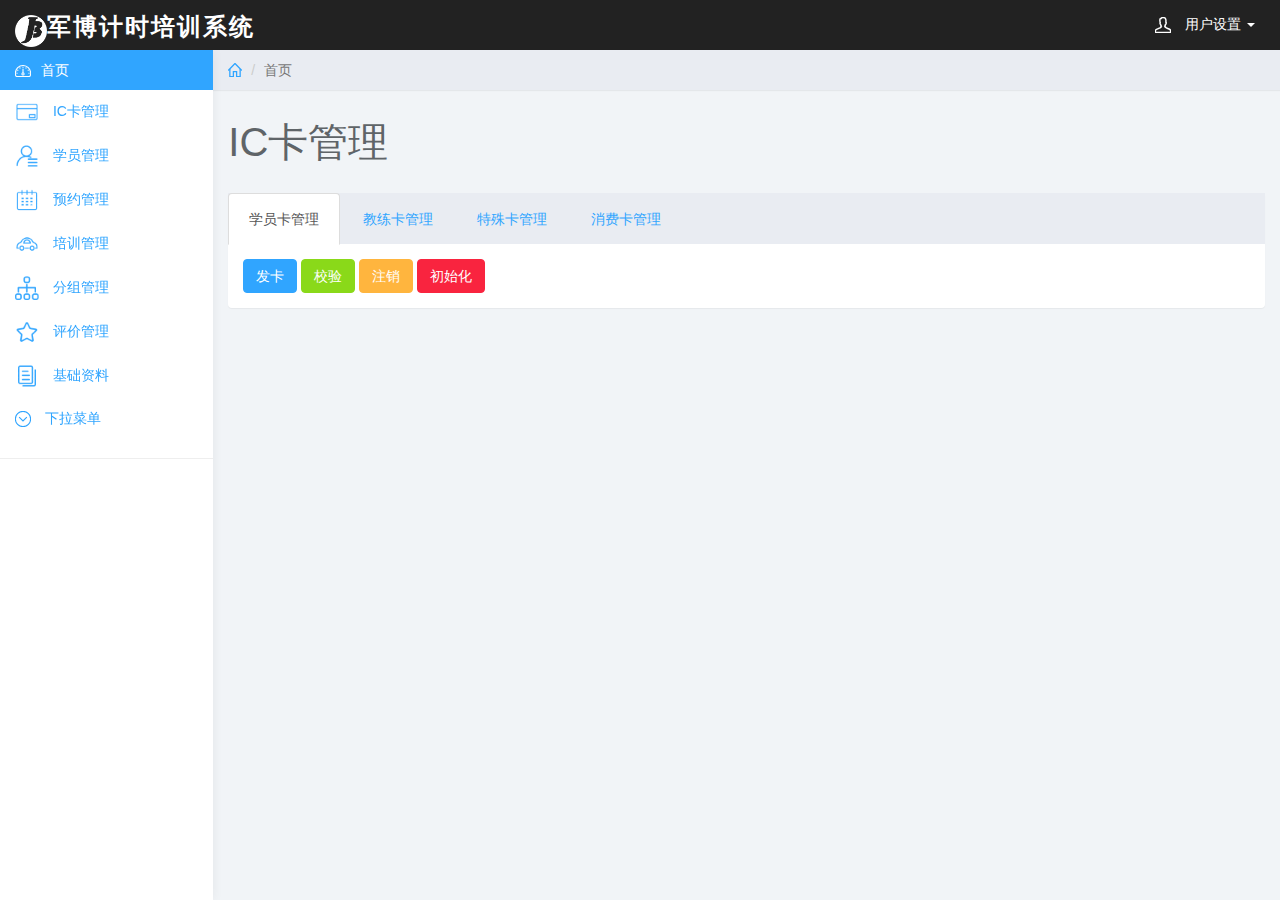
<file: index.html>
<!DOCTYPE html>
<html>

	<head>
		<meta charset="utf-8">
		<meta name="viewport" content="width=device-width, initial-scale=1">

		<meta name="keywords" content="驾校,软件,驾校软件,驾校计时,驾校计时培训,预约计时培训,计时培训系统,驾校管理软件,驾校管理系统,驾校手机版">
		<meta name="description" content="军博让驾培更简单,驾校管理系统提供商_安阳市军博软件有限公司是国内最专业的驾校管理信息化服务商，我们围绕<数字化管理驾校>这一目标开发了驾校管理系统、驾校管理软件、计时培训系统、符合最新技术规范、用户遍布全国二十多个省、直辖市的300多家驾校，帮助用户规范了管理、提高了效率。 是一家专业的驾校软件提供商。" />

		<title>军博计时培训系统</title>

		<link href="css/bootstrap.min.css" rel="stylesheet">
		 
		<link href="css/styles.css" rel="stylesheet">

		<!--Icons-->
		<script src="js/lumino.glyphs.js"></script>

		<!--[if lt IE 9]>
<script src="js/html5shiv.js"></script>
<script src="js/respond.min.js"></script>
<![endif]-->

	</head>

	<body>
		<nav class="navbar navbar-inverse navbar-fixed-top" role="navigation">
			<div class="container-fluid">
				<div class="navbar-header">
					<button type="button" class="navbar-toggle collapsed" data-toggle="collapse" data-target="#sidebar-collapse">
					<span class="sr-only">Toggle navigation</span>
					<span class="icon-bar"></span>
					<span class="icon-bar"></span>
					<span class="icon-bar"></span>
				</button>
					<a class="navbar-brand" href="#"><img width="32" src="css/img/whitelogo.png" alt="军博软件" /><strong style="font-size: 24px;">军博计时培训系统</strong></a>
					<ul class="user-menu">
						<li class="dropdown pull-right">
							<a href="#" class="dropdown-toggle" data-toggle="dropdown">
								<svg class="glyph stroked male-user">
									<use xlink:href="#stroked-male-user"></use>
								</svg> 用户设置 <span class="caret"></span></a>
							<ul class="dropdown-menu" role="menu">
								<li>
									<a href="#">
										<svg class="glyph stroked key ">
											<use xlink:href="#stroked-key" />
										</svg>
										修改密码</a>
								</li>
								<li>
									<a href="#">
										<svg class="glyph stroked gear">
											<use xlink:href="#stroked-gear"></use>
										</svg> 设置</a>
								</li>
								<li>
									<a href="#">
										<svg class="glyph stroked cancel">
											<use xlink:href="#stroked-cancel"></use>
										</svg> 退出系统</a>
								</li>
							</ul>
						</li>
					</ul>
				</div>

			</div>
			<!-- /.container-fluid -->
		</nav>

		<div id="sidebar-collapse" class="col-sm-3 col-lg-2 sidebar">
		<!-- 	<form role="search">
				<div class="form-group">
					<input type="text" class="form-control" placeholder="搜索">
				</div>
			</form> -->
			<ul class="nav menu">

				<li class="active">
					<a href="index.html">
						<svg class="glyph stroked dashboard-dial">
							<use xlink:href="#stroked-dashboard-dial"></use>
						</svg>首页</a>
				</li>
				<li>
					<a href="#">
						<img class="menu-icon" src="css/img/ic.png" title="IC卡管理"/> IC卡管理</a>
				</li>
				<li>
					<a href="#">
						<img class="menu-icon" src="css/img/user.png" title="学员管理"/> 学员管理</a>
				</li>
				<li>
					<a href="#">
						<img class="menu-icon" src="css/img/order.png" title="预约管理"/> 预约管理</a>
				</li>
				<li>
					<a href="#">
						 <img class="menu-icon" src="css/img/train.png" title="预约管理"/> 培训管理</a>
				</li>
				<li>
					<a href="#">

						<img class="menu-icon" src="css/img/group.png" title="分组管理"/> 分组管理</a>
				</li>
				<li>
					<a href="#">
						 <img class="menu-icon" src="css/img/comt.png" title="分组管理"/> 评价管理</a>
				</li>
				<li>
					<a href="#">
						<img class="menu-icon" src="css/img/info.png"  title="分组管理"/> 基础资料</a>
				</li>
		 
				<li class="parent ">
					<a href="#"  >
						<span data-toggle="collapse" href="#sub-item-1"><svg class="glyph stroked chevron-down"><use xlink:href="#stroked-chevron-down"></use></svg></span> 下拉菜单
					</a>
					<ul class="children collapse" id="sub-item-1">
						<li>
							<a class="" href="#">
								<svg class="glyph stroked chevron-right">
									<use xlink:href="#stroked-chevron-right"></use>
								</svg> Sub Item 1
							</a>
						</li>
						<li>
							<a class="" href="#">
								<svg class="glyph stroked chevron-right">
									<use xlink:href="#stroked-chevron-right"></use>
								</svg> Sub Item 2
							</a>
						</li>
						<li>
							<a class="" href="#">
								<svg class="glyph stroked chevron-right">
									<use xlink:href="#stroked-chevron-right"></use>
								</svg> Sub Item 3
							</a>
						</li>
					</ul>
				</li>
				<li role="presentation" class="divider"></li>

			</ul>

		</div>
		<!--/.sidebar-->

		<div class="col-sm-9 col-sm-offset-3 col-lg-10 col-lg-offset-2 main">
			<div class="row">
				<ol class="breadcrumb">
					<li>
						<a href="#">
							<svg class="glyph stroked home">
								<use xlink:href="#stroked-home"></use>
							</svg>
						</a>
					</li>
					<li class="active">首页</li>
				</ol>
			</div>
			<!--/.row-->

			<div class="row">
				<div class="col-lg-12">
					<h1 class="page-header">IC卡管理</h1>
				</div>
				<div class="col-md-12">
					<div class="panel panel-default">
						<div class="panel-body tabs">
							<ul class="nav nav-tabs">

								<li class="active">
									<a href="#tab1" data-toggle="tab">学员卡管理</a>
								</li>
								<li>
									<a href="#tab2" data-toggle="tab">教练卡管理</a>
								</li>
								<li>
									<a href="#tab3" data-toggle="tab">特殊卡管理</a>
								</li>
								<li>
									<a href="#tab4" data-toggle="tab">消费卡管理</a>
								</li>
							</ul>

							<div class="tab-content">
								<div class="tab-pane fade in active" id="tab1">
									<button class="btn btn-primary">发卡</button>
									<button class="btn btn-success">校验</button>
									<button class="btn btn-warning">注销</button>
									<button class="btn btn-danger">初始化</button>
								</div>
								<div class="tab-pane fade" id="tab2">
									<h4>Tab 2</h4>
									<p>Lorem ipsum dolor sit amet, consectetur adipiscing elit. Donec eget rutrum purus. Donec hendrerit ante ac metus sagittis elementum. Mauris feugiat nisl sit amet neque luctus, a tincidunt odio auctor. </p>
								</div>
								<div class="tab-pane fade" id="tab3">
									<h4>Tab 3</h4>
									<p>Lorem ipsum dolor sit amet, consectetur adipiscing elit. Donec eget rutrum purus. Donec hendrerit ante ac metus sagittis elementum. Mauris feugiat nisl sit amet neque luctus, a tincidunt odio auctor. </p>
								</div>
								<div class="tab-pane fade" id="tab4">
									<h4>Tab 4</h4>
									<p>Lorem ipsum dolor sit amet, consectetur adipiscing elit. Donec eget rutrum purus. Donec hendrerit ante ac metus sagittis elementum. Mauris feugiat nisl sit amet neque luctus, a tincidunt odio auctor. </p>
								</div>
							</div>
						</div>
					</div>
					<!--/.panel-->
				</div>
				<!--/.col-->

			</div>
			<!--/.row-->

		</div>

		<script src="js/jquery-1.11.1.min.js"></script>
		<script src="js/bootstrap.min.js"></script>
	<!-- 	<script src="js/chart.min.js"></script>
		<script src="js/chart-data.js"></script>
		<script src="js/easypiechart.js"></script>
		<script src="js/easypiechart-data.js"></script>
		<script src="js/bootstrap-datepicker.js"></script> -->
		<script>
			$('#calendar').datepicker({});

			! function($) {
				$(document).on("click", "ul.nav li.parent > a > span.icon", function() {
					$(this).find('em:first').toggleClass("glyphicon-minus");
				});
				$(".sidebar span.icon").find('em:first').addClass("glyphicon-plus");
			}(window.jQuery);

			$(window).on('resize', function() {
				if($(window).width() > 768) $('#sidebar-collapse').collapse('show')
			})
			$(window).on('resize', function() {
				if($(window).width() <= 767) $('#sidebar-collapse').collapse('hide')
			})
		</script>
	</body>

</html>
</file>
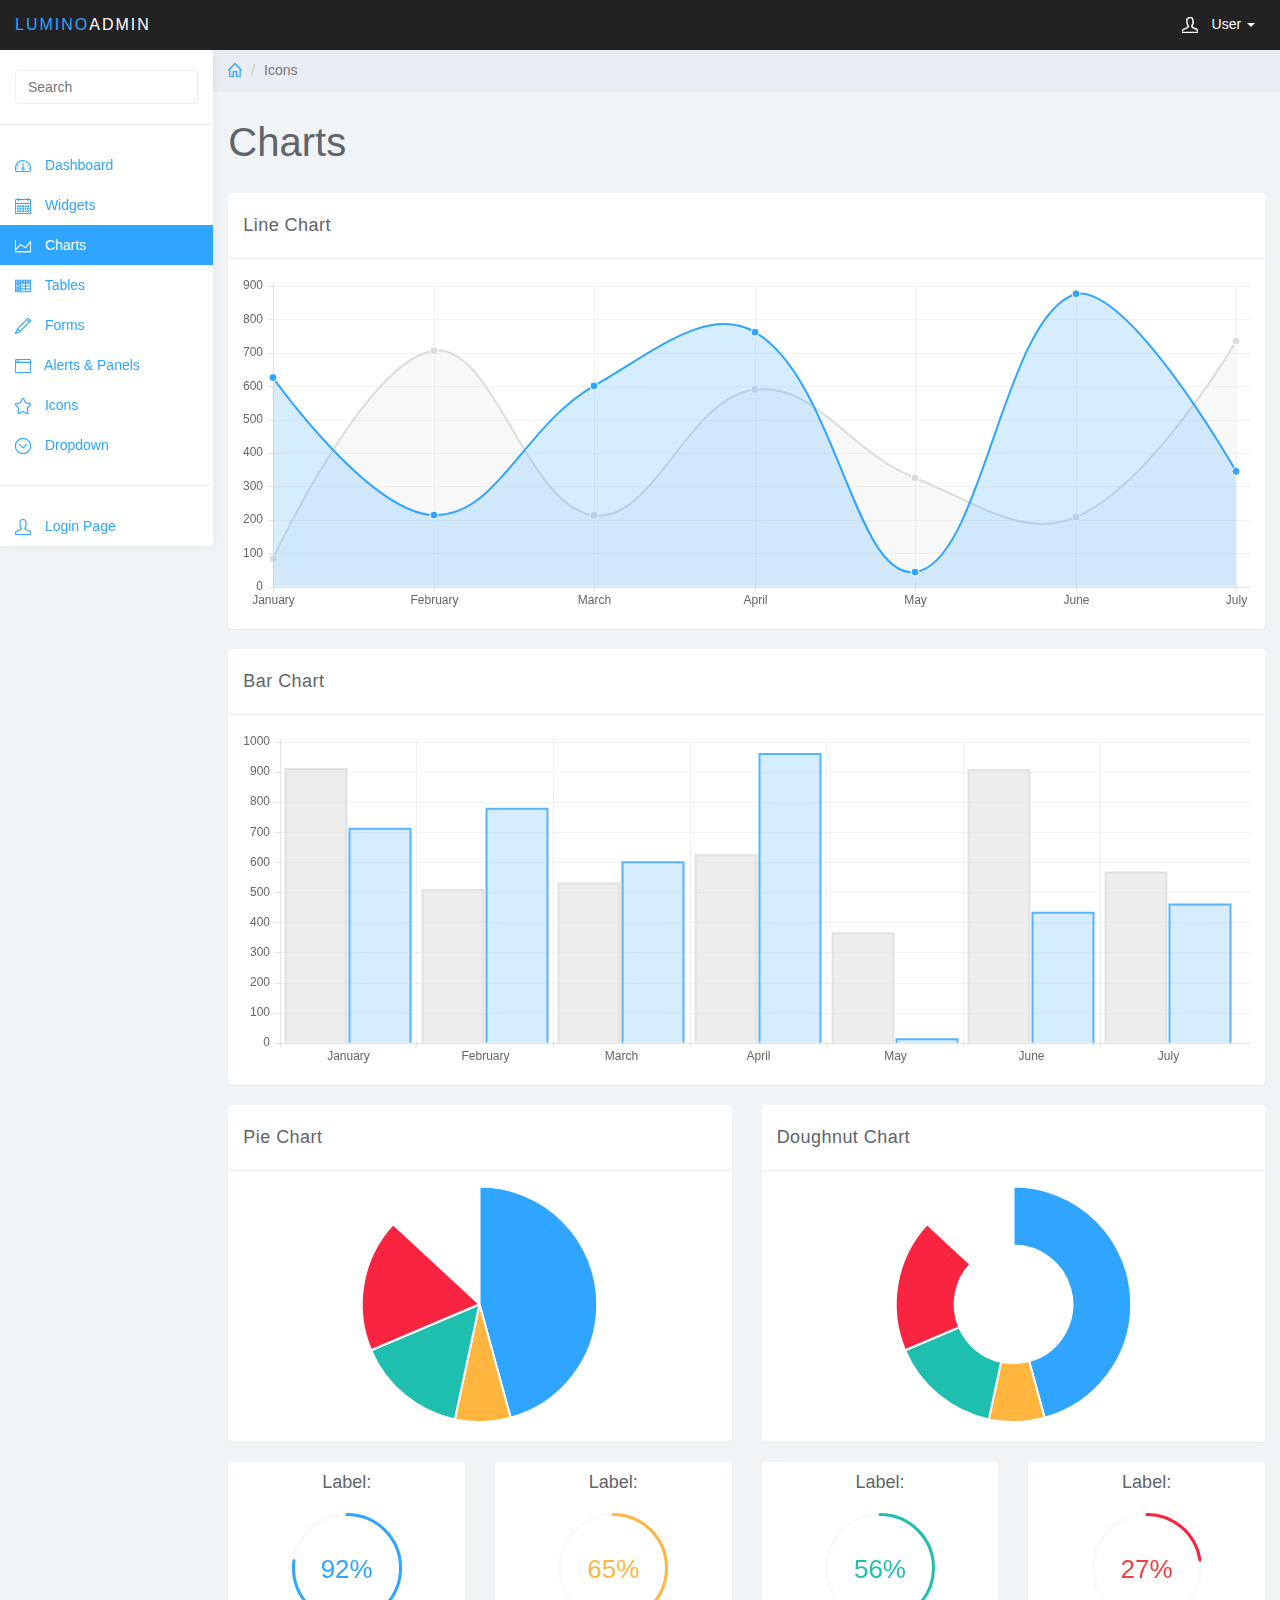
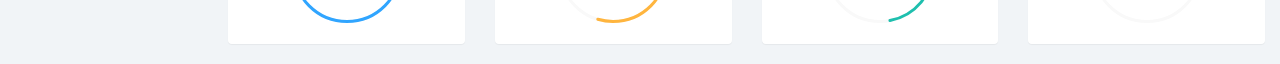
<file: charts.html>
<!DOCTYPE html>
<html>
<head>
<meta charset="utf-8">
<meta name="viewport" content="width=device-width, initial-scale=1">
<title>Lumino - Charts</title>

<link href="css/bootstrap.min.css" rel="stylesheet">
<link href="css/datepicker3.css" rel="stylesheet">
<link href="css/styles.css" rel="stylesheet">

<!--Icons-->
<script src="js/lumino.glyphs.js"></script>

<!--[if lt IE 9]>
<script src="js/html5shiv.js"></script>
<script src="js/respond.min.js"></script>
<![endif]-->

</head>

<body>
	<nav class="navbar navbar-inverse navbar-fixed-top" role="navigation">
		<div class="container-fluid">
			<div class="navbar-header">
				<button type="button" class="navbar-toggle collapsed" data-toggle="collapse" data-target="#sidebar-collapse">
					<span class="sr-only">Toggle navigation</span>
					<span class="icon-bar"></span>
					<span class="icon-bar"></span>
					<span class="icon-bar"></span>
				</button>
				<a class="navbar-brand" href="#"><span>Lumino</span>Admin</a>
				<ul class="user-menu">
					<li class="dropdown pull-right">
						<a href="#" class="dropdown-toggle" data-toggle="dropdown"><svg class="glyph stroked male-user"><use xlink:href="#stroked-male-user"></use></svg> User <span class="caret"></span></a>
						<ul class="dropdown-menu" role="menu">
							<li><a href="#"><svg class="glyph stroked male-user"><use xlink:href="#stroked-male-user"></use></svg> Profile</a></li>
							<li><a href="#"><svg class="glyph stroked gear"><use xlink:href="#stroked-gear"></use></svg> Settings</a></li>
							<li><a href="#"><svg class="glyph stroked cancel"><use xlink:href="#stroked-cancel"></use></svg> Logout</a></li>
						</ul>
					</li>
				</ul>
			</div>
							
		</div><!-- /.container-fluid -->
	</nav>
		
	<div id="sidebar-collapse" class="col-sm-3 col-lg-2 sidebar">
		<form role="search">
			<div class="form-group">
				<input type="text" class="form-control" placeholder="Search">
			</div>
		</form>
		<ul class="nav menu">
			<li><a href="index.html"><svg class="glyph stroked dashboard-dial"><use xlink:href="#stroked-dashboard-dial"></use></svg> Dashboard</a></li>
			<li><a href="widgets.html"><svg class="glyph stroked calendar"><use xlink:href="#stroked-calendar"></use></svg> Widgets</a></li>
			<li class="active"><a href="charts.html"><svg class="glyph stroked line-graph"><use xlink:href="#stroked-line-graph"></use></svg> Charts</a></li>
			<li><a href="tables.html"><svg class="glyph stroked table"><use xlink:href="#stroked-table"></use></svg> Tables</a></li>
			<li><a href="forms.html"><svg class="glyph stroked pencil"><use xlink:href="#stroked-pencil"></use></svg> Forms</a></li>
			<li><a href="panels.html"><svg class="glyph stroked app-window"><use xlink:href="#stroked-app-window"></use></svg> Alerts &amp; Panels</a></li>
			<li><a href="icons.html"><svg class="glyph stroked star"><use xlink:href="#stroked-star"></use></svg> Icons</a></li>
			<li class="parent ">
				<a href="#">
					<span data-toggle="collapse" href="#sub-item-1"><svg class="glyph stroked chevron-down"><use xlink:href="#stroked-chevron-down"></use></svg></span> Dropdown 
				</a>
				<ul class="children collapse" id="sub-item-1">
					<li>
						<a class="" href="#">
							<svg class="glyph stroked chevron-right"><use xlink:href="#stroked-chevron-right"></use></svg> Sub Item 1
						</a>
					</li>
					<li>
						<a class="" href="#">
							<svg class="glyph stroked chevron-right"><use xlink:href="#stroked-chevron-right"></use></svg> Sub Item 2
						</a>
					</li>
					<li>
						<a class="" href="#">
							<svg class="glyph stroked chevron-right"><use xlink:href="#stroked-chevron-right"></use></svg> Sub Item 3
						</a>
					</li>
				</ul>
			</li>
			<li role="presentation" class="divider"></li>
			<li><a href="login.html"><svg class="glyph stroked male-user"><use xlink:href="#stroked-male-user"></use></svg> Login Page</a></li>
		</ul>
		
	</div><!--/.sidebar-->
		
	<div class="col-sm-9 col-sm-offset-3 col-lg-10 col-lg-offset-2 main">			
		<div class="row">
			<ol class="breadcrumb">
				<li><a href="#"><svg class="glyph stroked home"><use xlink:href="#stroked-home"></use></svg></a></li>
				<li class="active">Icons</li>
			</ol>
		</div><!--/.row-->
		
		<div class="row">
			<div class="col-lg-12">
				<h1 class="page-header">Charts</h1>
				
			</div>
		</div><!--/.row-->
		
		<div class="row">
			<div class="col-lg-12">
				<div class="panel panel-default">
					<div class="panel-heading">Line Chart</div>
					<div class="panel-body">
						<div class="canvas-wrapper">
							<canvas class="main-chart" id="line-chart" height="200" width="600"></canvas>
						</div>
					</div>
				</div>
			</div>
		</div><!--/.row-->
		
		<div class="row">
			<div class="col-lg-12">
				<div class="panel panel-default">
					<div class="panel-heading">Bar Chart</div>
					<div class="panel-body">
						<div class="canvas-wrapper">
							<canvas class="main-chart" id="bar-chart" height="200" width="600"></canvas>
						</div>
					</div>
				</div>
			</div>
		</div><!--/.row-->		
		
		<div class="row">
			<div class="col-md-6">
				<div class="panel panel-default">
					<div class="panel-heading">Pie Chart</div>
					<div class="panel-body">
						<div class="canvas-wrapper">
							<canvas class="chart" id="pie-chart" ></canvas>
						</div>
					</div>
				</div>
			</div>
			<div class="col-md-6">
				<div class="panel panel-default">
					<div class="panel-heading">Doughnut Chart</div>
					<div class="panel-body">
						<div class="canvas-wrapper">
							<canvas class="chart" id="doughnut-chart" ></canvas>
						</div>
					</div>
				</div>
			</div>
		</div><!--/.row-->
		
		<div class="row">
			<div class="col-xs-6 col-md-3">
				<div class="panel panel-default">
					<div class="panel-body easypiechart-panel">
						<h4>Label:</h4>
						<div class="easypiechart" id="easypiechart-blue" data-percent="92" ><span class="percent">92%</span>
						</div>
					</div>
				</div>
			</div>
			<div class="col-xs-6 col-md-3">
				<div class="panel panel-default">
					<div class="panel-body easypiechart-panel">
						<h4>Label:</h4>
						<div class="easypiechart" id="easypiechart-orange" data-percent="65" ><span class="percent">65%</span>
						</div>
					</div>
				</div>
			</div>
			<div class="col-xs-6 col-md-3">
				<div class="panel panel-default">
					<div class="panel-body easypiechart-panel">
						<h4>Label:</h4>
						<div class="easypiechart" id="easypiechart-teal" data-percent="56" ><span class="percent">56%</span>
						</div>
					</div>
				</div>
			</div>
			<div class="col-xs-6 col-md-3">
				<div class="panel panel-default">
					<div class="panel-body easypiechart-panel">
						<h4>Label:</h4>
						<div class="easypiechart" id="easypiechart-red" data-percent="27" ><span class="percent">27%</span>
						</div>
					</div>
				</div>
			</div>
		</div><!--/.row-->
											
	</div>	<!--/.main-->
	  

	<script src="js/jquery-1.11.1.min.js"></script>
	<script src="js/bootstrap.min.js"></script>
	<script src="js/chart.min.js"></script>
	<script src="js/chart-data.js"></script>
	<script src="js/easypiechart.js"></script>
	<script src="js/easypiechart-data.js"></script>
	<script src="js/bootstrap-datepicker.js"></script>
	<script>
		!function ($) {
		    $(document).on("click","ul.nav li.parent > a > span.icon", function(){          
		        $(this).find('em:first').toggleClass("glyphicon-minus");      
		    }); 
		    $(".sidebar span.icon").find('em:first').addClass("glyphicon-plus");
		}(window.jQuery);

		$(window).on('resize', function () {
		  if ($(window).width() > 768) $('#sidebar-collapse').collapse('show')
		})
		$(window).on('resize', function () {
		  if ($(window).width() <= 767) $('#sidebar-collapse').collapse('hide')
		})
	</script>	
</body>

</html>
</file>
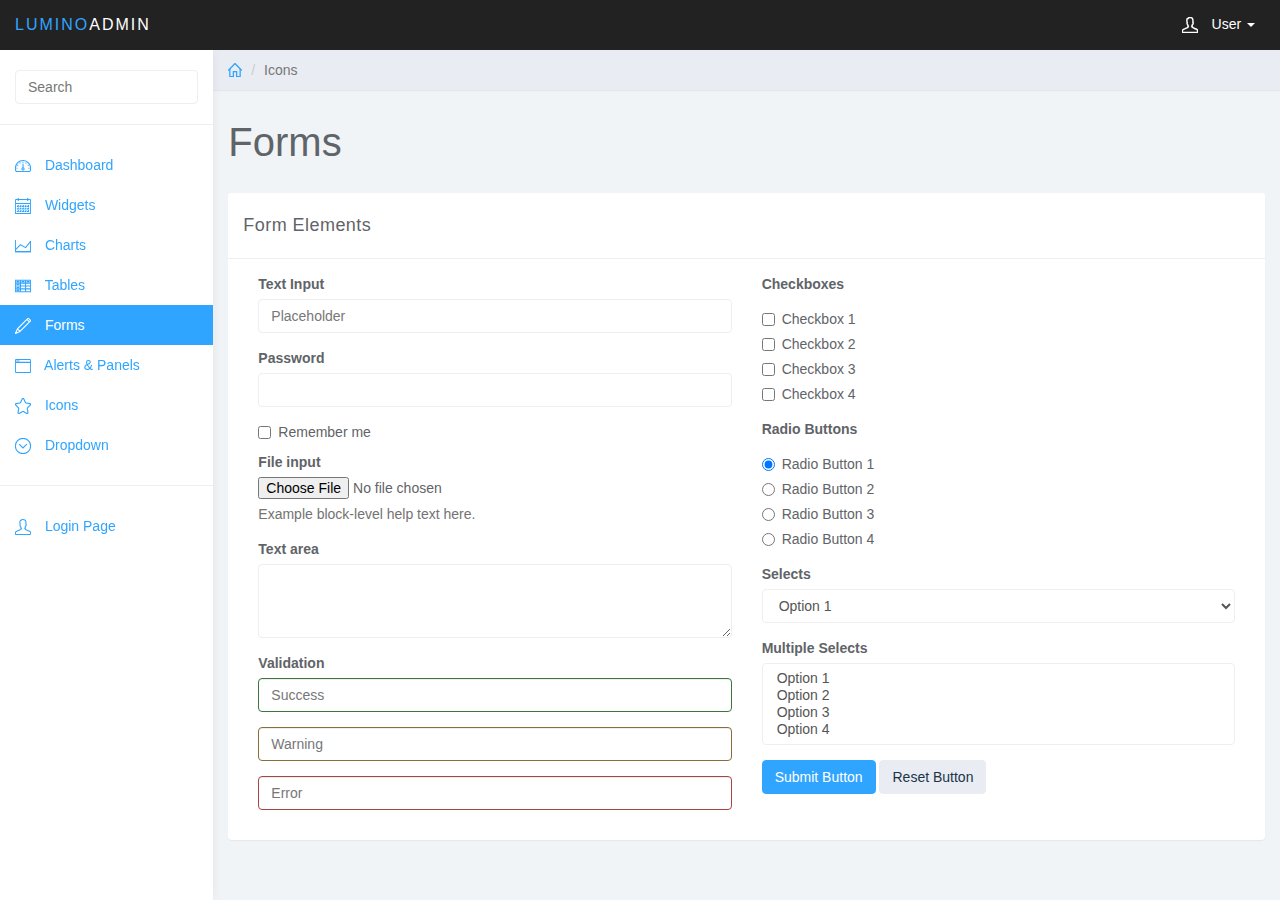
<file: forms.html>
<!DOCTYPE html>
<html>
<head>
<meta charset="utf-8">
<meta name="viewport" content="width=device-width, initial-scale=1">
<title>Lumino - Forms</title>

<link href="css/bootstrap.min.css" rel="stylesheet">
<link href="css/datepicker3.css" rel="stylesheet">
<link href="css/styles.css" rel="stylesheet">

<!--Icons-->
<script src="js/lumino.glyphs.js"></script>

<!--[if lt IE 9]>
<script src="js/html5shiv.js"></script>
<script src="js/respond.min.js"></script>
<![endif]-->

</head>

<body>
	<nav class="navbar navbar-inverse navbar-fixed-top" role="navigation">
		<div class="container-fluid">
			<div class="navbar-header">
				<button type="button" class="navbar-toggle collapsed" data-toggle="collapse" data-target="#sidebar-collapse">
					<span class="sr-only">Toggle navigation</span>
					<span class="icon-bar"></span>
					<span class="icon-bar"></span>
					<span class="icon-bar"></span>
				</button>
				<a class="navbar-brand" href="#"><span>Lumino</span>Admin</a>
				<ul class="user-menu">
					<li class="dropdown pull-right">
						<a href="#" class="dropdown-toggle" data-toggle="dropdown"><svg class="glyph stroked male-user"><use xlink:href="#stroked-male-user"></use></svg> User <span class="caret"></span></a>
						<ul class="dropdown-menu" role="menu">
							<li><a href="#"><svg class="glyph stroked male-user"><use xlink:href="#stroked-male-user"></use></svg> Profile</a></li>
							<li><a href="#"><svg class="glyph stroked gear"><use xlink:href="#stroked-gear"></use></svg> Settings</a></li>
							<li><a href="#"><svg class="glyph stroked cancel"><use xlink:href="#stroked-cancel"></use></svg> Logout</a></li>
						</ul>
					</li>
				</ul>
			</div>
							
		</div><!-- /.container-fluid -->
	</nav>
		
	<div id="sidebar-collapse" class="col-sm-3 col-lg-2 sidebar">
		<form role="search">
			<div class="form-group">
				<input type="text" class="form-control" placeholder="Search">
			</div>
		</form>
		<ul class="nav menu">
			<li><a href="index.html"><svg class="glyph stroked dashboard-dial"><use xlink:href="#stroked-dashboard-dial"></use></svg> Dashboard</a></li>
			<li><a href="widgets.html"><svg class="glyph stroked calendar"><use xlink:href="#stroked-calendar"></use></svg> Widgets</a></li>
			<li><a href="charts.html"><svg class="glyph stroked line-graph"><use xlink:href="#stroked-line-graph"></use></svg> Charts</a></li>
			<li><a href="tables.html"><svg class="glyph stroked table"><use xlink:href="#stroked-table"></use></svg> Tables</a></li>
			<li class="active"><a href="forms.html"><svg class="glyph stroked pencil"><use xlink:href="#stroked-pencil"></use></svg> Forms</a></li>
			<li><a href="panels.html"><svg class="glyph stroked app-window"><use xlink:href="#stroked-app-window"></use></svg> Alerts &amp; Panels</a></li>
			<li><a href="icons.html"><svg class="glyph stroked star"><use xlink:href="#stroked-star"></use></svg> Icons</a></li>
			<li class="parent ">
				<a href="#">
					<span data-toggle="collapse" href="#sub-item-1"><svg class="glyph stroked chevron-down"><use xlink:href="#stroked-chevron-down"></use></svg></span> Dropdown 
				</a>
				<ul class="children collapse" id="sub-item-1">
					<li>
						<a class="" href="#">
							<svg class="glyph stroked chevron-right"><use xlink:href="#stroked-chevron-right"></use></svg> Sub Item 1
						</a>
					</li>
					<li>
						<a class="" href="#">
							<svg class="glyph stroked chevron-right"><use xlink:href="#stroked-chevron-right"></use></svg> Sub Item 2
						</a>
					</li>
					<li>
						<a class="" href="#">
							<svg class="glyph stroked chevron-right"><use xlink:href="#stroked-chevron-right"></use></svg> Sub Item 3
						</a>
					</li>
				</ul>
			</li>
			<li role="presentation" class="divider"></li>
			<li><a href="login.html"><svg class="glyph stroked male-user"><use xlink:href="#stroked-male-user"></use></svg> Login Page</a></li>
		</ul>

	</div><!--/.sidebar-->
		
	<div class="col-sm-9 col-sm-offset-3 col-lg-10 col-lg-offset-2 main">			
		<div class="row">
			<ol class="breadcrumb">
				<li><a href="#"><svg class="glyph stroked home"><use xlink:href="#stroked-home"></use></svg></a></li>
				<li class="active">Icons</li>
			</ol>
		</div><!--/.row-->
		
		<div class="row">
			<div class="col-lg-12">
				<h1 class="page-header">Forms</h1>
			</div>
		</div><!--/.row-->
				
		
		<div class="row">
			<div class="col-lg-12">
				<div class="panel panel-default">
					<div class="panel-heading">Form Elements</div>
					<div class="panel-body">
						<div class="col-md-6">
							<form role="form">
							
								<div class="form-group">
									<label>Text Input</label>
									<input class="form-control" placeholder="Placeholder">
								</div>
																
								<div class="form-group">
									<label>Password</label>
									<input type="password" class="form-control">
								</div>
								
								<div class="form-group checkbox">
								  <label>
								    <input type="checkbox">Remember me</label>
								</div>
																
								<div class="form-group">
									<label>File input</label>
									<input type="file">
									 <p class="help-block">Example block-level help text here.</p>
								</div>
								
								<div class="form-group">
									<label>Text area</label>
									<textarea class="form-control" rows="3"></textarea>
								</div>
								
								<label>Validation</label>
								<div class="form-group has-success">
									<input class="form-control" placeholder="Success">
								</div>
								<div class="form-group has-warning">
									<input class="form-control" placeholder="Warning">
								</div>
								<div class="form-group has-error">
									<input class="form-control" placeholder="Error">
								</div>
								
							</div>
							<div class="col-md-6">
							
								<div class="form-group">
									<label>Checkboxes</label>
									<div class="checkbox">
										<label>
											<input type="checkbox" value="">Checkbox 1
										</label>
									</div>
									<div class="checkbox">
										<label>
											<input type="checkbox" value="">Checkbox 2
										</label>
									</div>
									<div class="checkbox">
										<label>
											<input type="checkbox" value="">Checkbox 3
										</label>
									</div>
									<div class="checkbox">
										<label>
											<input type="checkbox" value="">Checkbox 4
										</label>
									</div>
								</div>
								
								<div class="form-group">
									<label>Radio Buttons</label>
									<div class="radio">
										<label>
											<input type="radio" name="optionsRadios" id="optionsRadios1" value="option1" checked>Radio Button 1
										</label>
									</div>
									<div class="radio">
										<label>
											<input type="radio" name="optionsRadios" id="optionsRadios2" value="option2">Radio Button 2
										</label>
									</div>
									<div class="radio">
										<label>
											<input type="radio" name="optionsRadios" id="optionsRadios3" value="option3">Radio Button 3
										</label>
									</div>
									<div class="radio">
										<label>
											<input type="radio" name="optionsRadios" id="optionsRadios3" value="option3">Radio Button 4
										</label>
									</div>
								</div>
								
								<div class="form-group">
									<label>Selects</label>
									<select class="form-control">
										<option>Option 1</option>
										<option>Option 2</option>
										<option>Option 3</option>
										<option>Option 4</option>
									</select>
								</div>
								
								<div class="form-group">
									<label>Multiple Selects</label>
									<select multiple class="form-control">
										<option>Option 1</option>
										<option>Option 2</option>
										<option>Option 3</option>
										<option>Option 4</option>
									</select>
								</div>
								
								<button type="submit" class="btn btn-primary">Submit Button</button>
								<button type="reset" class="btn btn-default">Reset Button</button>
							</div>
						</form>
					</div>
				</div>
			</div><!-- /.col-->
		</div><!-- /.row -->
		
	</div><!--/.main-->

	<script src="js/jquery-1.11.1.min.js"></script>
	<script src="js/bootstrap.min.js"></script>
	<script src="js/chart.min.js"></script>
	<script src="js/chart-data.js"></script>
	<script src="js/easypiechart.js"></script>
	<script src="js/easypiechart-data.js"></script>
	<script src="js/bootstrap-datepicker.js"></script>
	<script>
		!function ($) {
			$(document).on("click","ul.nav li.parent > a > span.icon", function(){		  
				$(this).find('em:first').toggleClass("glyphicon-minus");	  
			}); 
			$(".sidebar span.icon").find('em:first').addClass("glyphicon-plus");
		}(window.jQuery);

		$(window).on('resize', function () {
		  if ($(window).width() > 768) $('#sidebar-collapse').collapse('show')
		})
		$(window).on('resize', function () {
		  if ($(window).width() <= 767) $('#sidebar-collapse').collapse('hide')
		})
	</script>	
</body>

</html>
</file>
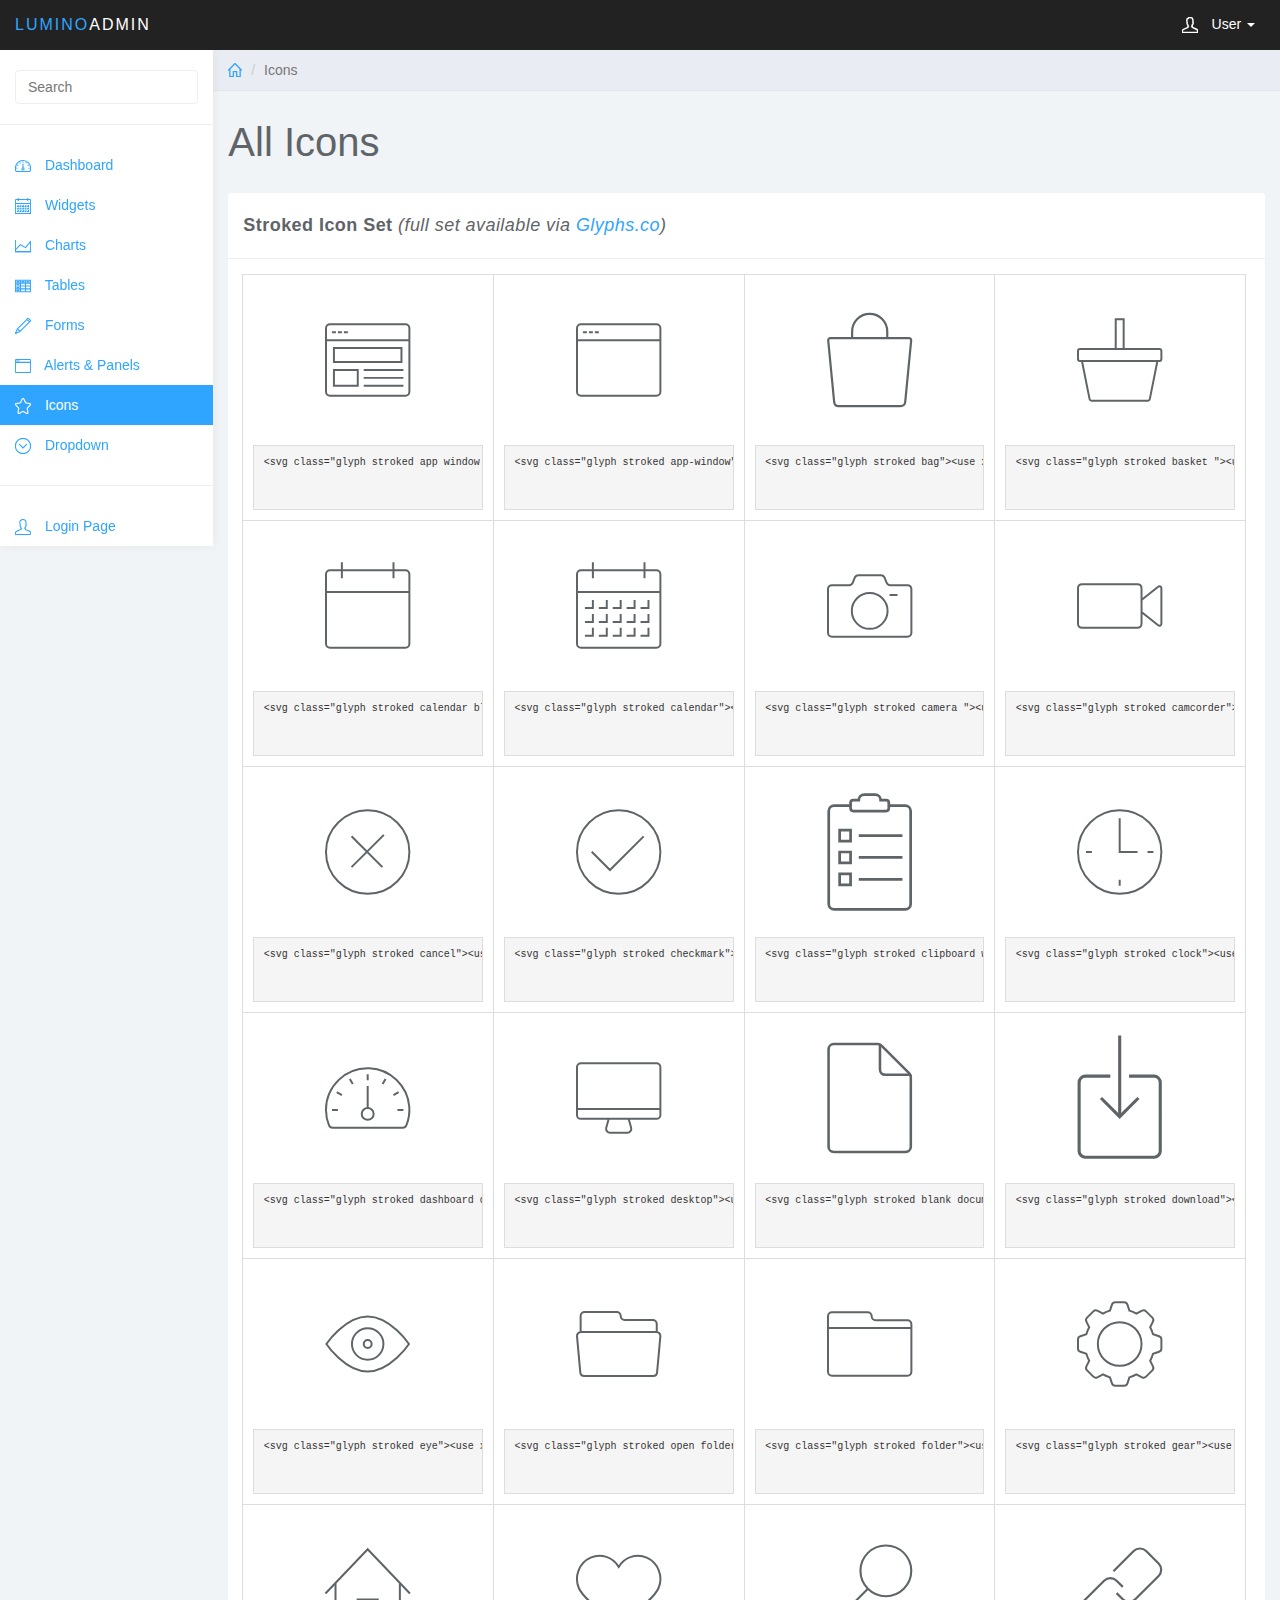
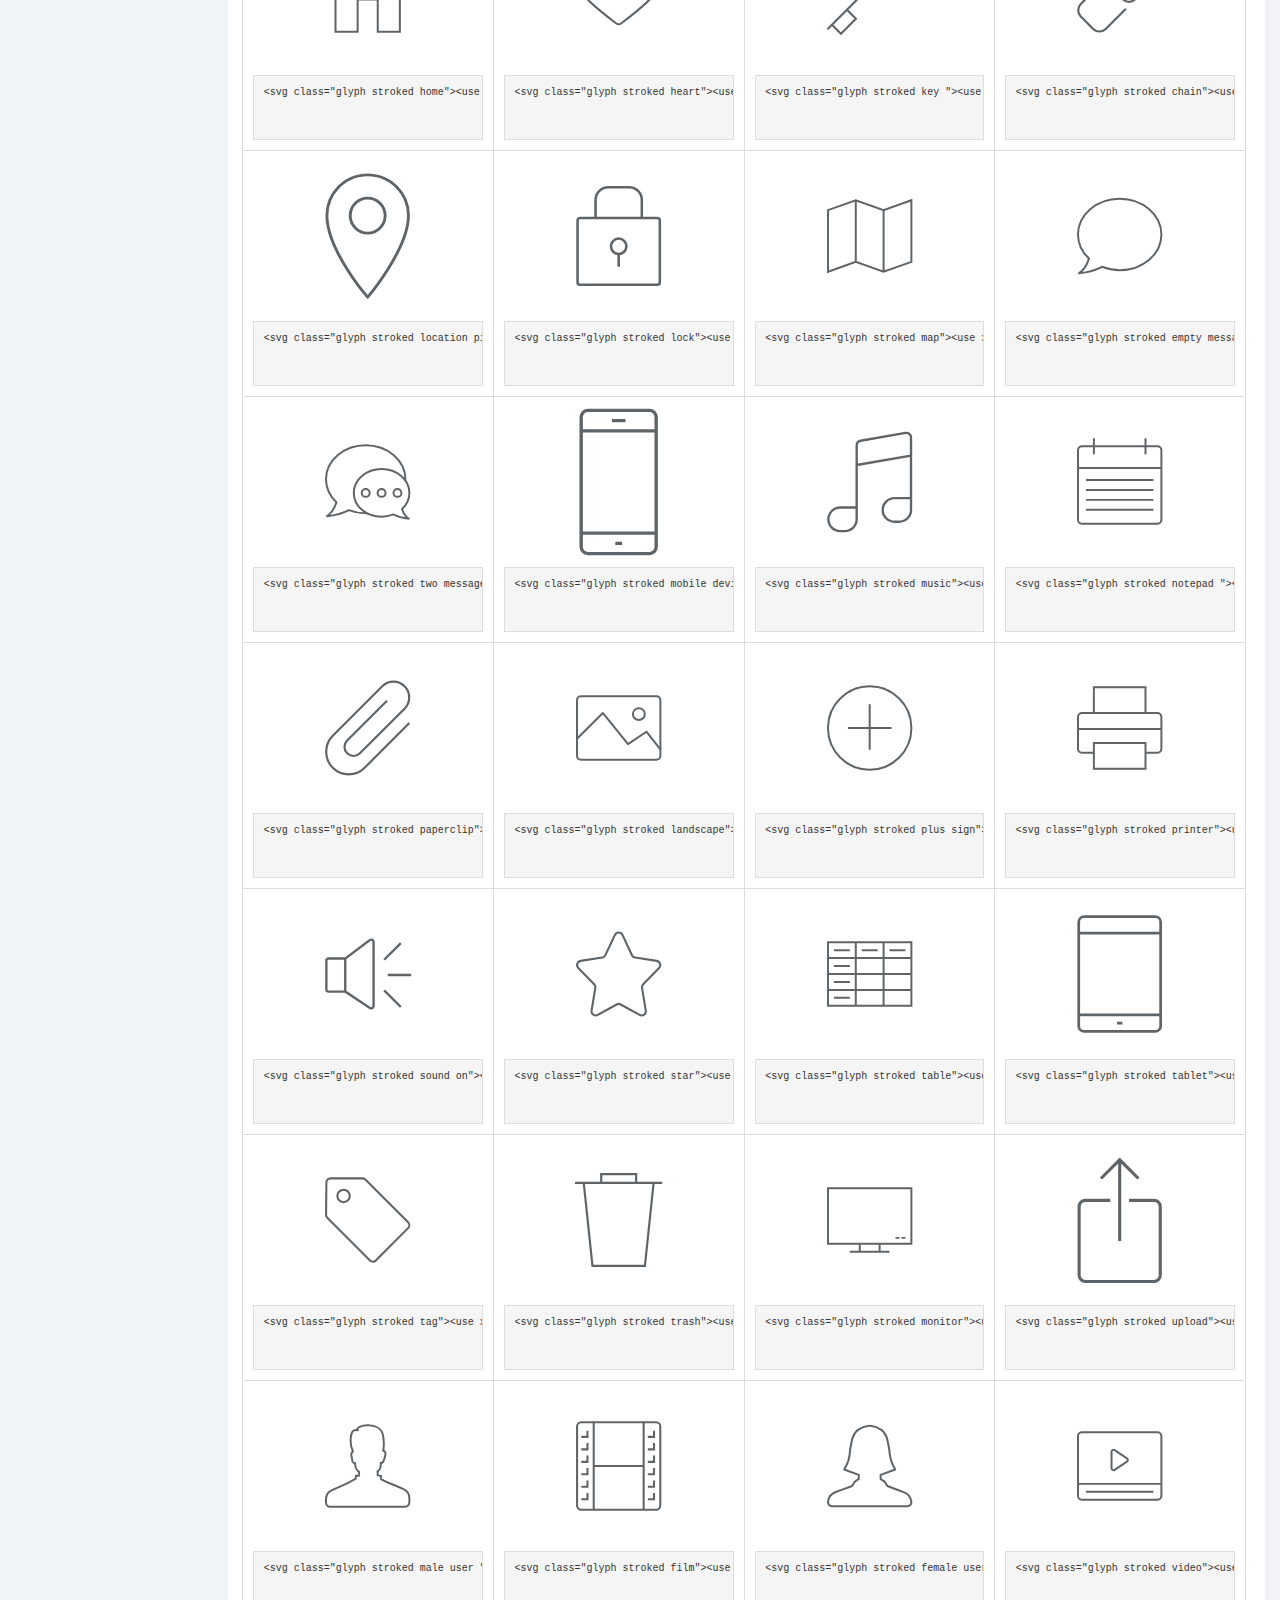
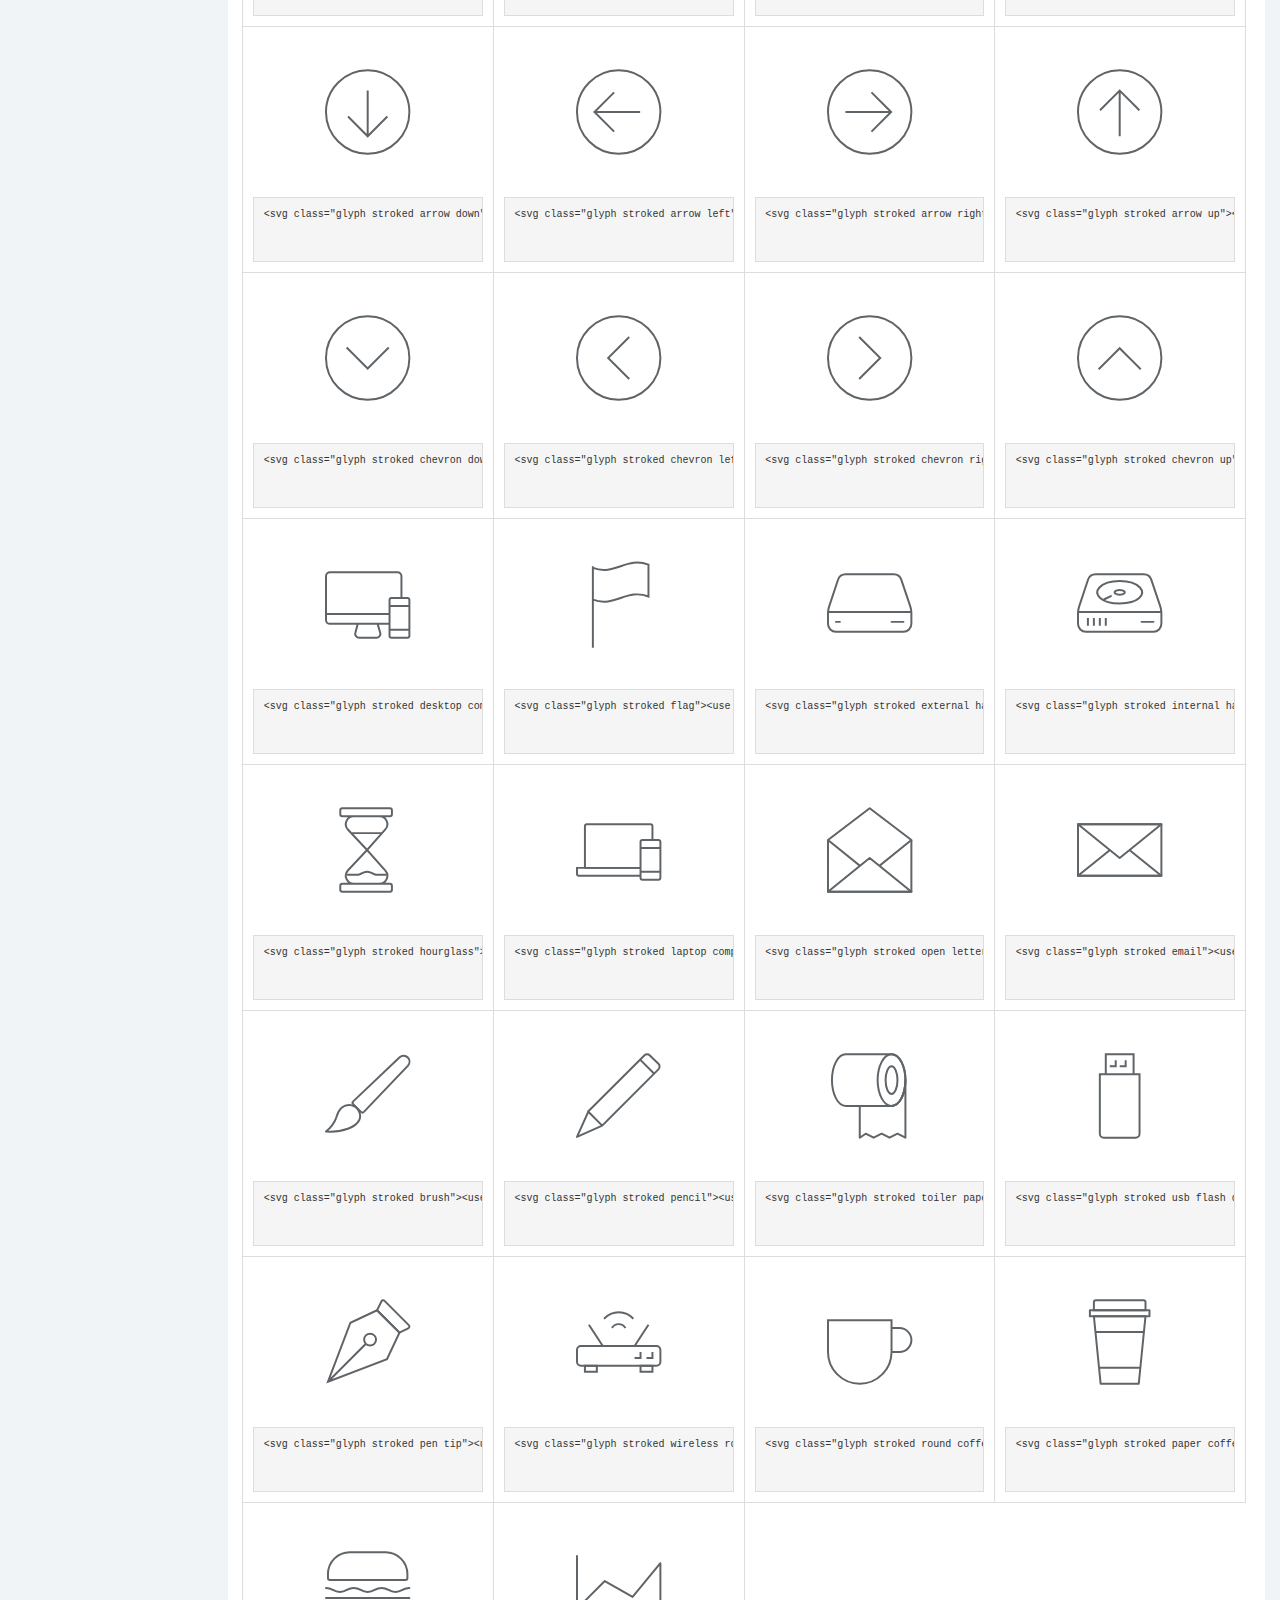
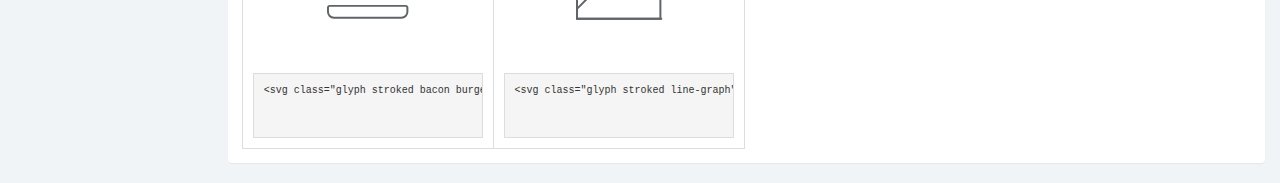
<file: icons.html>
<!DOCTYPE html>
<html>
<head>
<meta charset="utf-8">
<meta name="viewport" content="width=device-width, initial-scale=1">
<title>Lumino - Icons</title>

<link href="css/bootstrap.min.css" rel="stylesheet">
<link href="css/datepicker3.css" rel="stylesheet">
<link href="css/styles.css" rel="stylesheet">

<!--Icons-->
<script src="js/lumino.glyphs.js"></script>

<!--[if lt IE 9]>
<script src="js/html5shiv.js"></script>
<script src="js/respond.min.js"></script>
<![endif]-->

</head>

<body>
	<nav class="navbar navbar-inverse navbar-fixed-top" role="navigation">
		<div class="container-fluid">
			<div class="navbar-header">
				<button type="button" class="navbar-toggle collapsed" data-toggle="collapse" data-target="#sidebar-collapse">
					<span class="sr-only">Toggle navigation</span>
					<span class="icon-bar"></span>
					<span class="icon-bar"></span>
					<span class="icon-bar"></span>
				</button>
				<a class="navbar-brand" href="#"><span>Lumino</span>Admin</a>
				<ul class="user-menu">
					<li class="dropdown pull-right">
						<a href="#" class="dropdown-toggle" data-toggle="dropdown"><svg class="glyph stroked male-user"><use xlink:href="#stroked-male-user"></use></svg> User <span class="caret"></span></a>
						<ul class="dropdown-menu" role="menu">
							<li><a href="#"><svg class="glyph stroked male-user"><use xlink:href="#stroked-male-user"></use></svg> Profile</a></li>
							<li><a href="#"><svg class="glyph stroked gear"><use xlink:href="#stroked-gear"></use></svg> Settings</a></li>
							<li><a href="#"><svg class="glyph stroked cancel"><use xlink:href="#stroked-cancel"></use></svg> Logout</a></li>
						</ul>
					</li>
				</ul>
			</div>
							
		</div><!-- /.container-fluid -->
	</nav>
		
	<div id="sidebar-collapse" class="col-sm-3 col-lg-2 sidebar">
		<form role="search">
			<div class="form-group">
				<input type="text" class="form-control" placeholder="Search">
			</div>
		</form>
		<ul class="nav menu">
			<li><a href="index.html"><svg class="glyph stroked dashboard-dial"><use xlink:href="#stroked-dashboard-dial"></use></svg> Dashboard</a></li>
			<li><a href="widgets.html"><svg class="glyph stroked calendar"><use xlink:href="#stroked-calendar"></use></svg> Widgets</a></li>
			<li><a href="charts.html"><svg class="glyph stroked line-graph"><use xlink:href="#stroked-line-graph"></use></svg> Charts</a></li>
			<li><a href="tables.html"><svg class="glyph stroked table"><use xlink:href="#stroked-table"></use></svg> Tables</a></li>
			<li><a href="forms.html"><svg class="glyph stroked pencil"><use xlink:href="#stroked-pencil"></use></svg> Forms</a></li>
			<li><a href="panels.html"><svg class="glyph stroked app-window"><use xlink:href="#stroked-app-window"></use></svg> Alerts &amp; Panels</a></li>
			<li class="active"><a href="icons.html"><svg class="glyph stroked star"><use xlink:href="#stroked-star"></use></svg> Icons</a></li>
			<li class="parent ">
				<a href="#">
					<span data-toggle="collapse" href="#sub-item-1"><svg class="glyph stroked chevron-down"><use xlink:href="#stroked-chevron-down"></use></svg></span> Dropdown 
				</a>
				<ul class="children collapse" id="sub-item-1">
					<li>
						<a class="" href="#">
							<svg class="glyph stroked chevron-right"><use xlink:href="#stroked-chevron-right"></use></svg> Sub Item 1
						</a>
					</li>
					<li>
						<a class="" href="#">
							<svg class="glyph stroked chevron-right"><use xlink:href="#stroked-chevron-right"></use></svg> Sub Item 2
						</a>
					</li>
					<li>
						<a class="" href="#">
							<svg class="glyph stroked chevron-right"><use xlink:href="#stroked-chevron-right"></use></svg> Sub Item 3
						</a>
					</li>
				</ul>
			</li>
			<li role="presentation" class="divider"></li>
			<li><a href="login.html"><svg class="glyph stroked male-user"><use xlink:href="#stroked-male-user"></use></svg> Login Page</a></li>
		</ul>

	</div><!--/.sidebar-->
		
	<div class="col-sm-9 col-sm-offset-3 col-lg-10 col-lg-offset-2 main">			
		<div class="row">
			<ol class="breadcrumb">
				<li><a href="#"><svg class="glyph stroked home"><use xlink:href="#stroked-home"></use></svg></a></li>
				<li class="active">Icons</li>
			</ol>
		</div><!--/.row-->
		
		<div class="row">
			<div class="col-lg-12">
				<h1 class="page-header">All Icons</h1>
			</div>
		</div><!--/.row-->
				
		
		<div class="row">
			<div class="col-lg-12">
				<div class="panel panel-default">
					<div class="panel-heading">
						<strong>Stroked Icon Set</strong> <em>(full set available via <a href="https://glyphs.co/icons/stroked">Glyphs.co</a>)</em>
					</div>
					<div class="panel-body">
						<div class="icon-grid">
							<div class="col-lg-3 col-md-4 col-sm-6">
								<svg class="glyph stroked app window with content"><use xlink:href="#stroked-app-window-with-content"/></svg>
								<pre>&lt;svg class="glyph stroked app window with content">&lt;use xlink:href="#stroked-app-window-with-content"/>&lt;/svg></pre>
							</div>
							<div class="col-lg-3 col-md-4 col-sm-6">
								<svg class="glyph stroked app-window"><use xlink:href="#stroked-app-window"></use></svg>
								<pre>&lt;svg class="glyph stroked app-window">&lt;use xlink:href="#stroked-app-window">&lt;/use>&lt;/svg></pre>
							</div>
							<div class="col-lg-3 col-md-4 col-sm-6">
								<svg class="glyph stroked bag"><use xlink:href="#stroked-bag"></use></svg>
								<pre>&lt;svg class="glyph stroked bag">&lt;use xlink:href="#stroked-bag">&lt;/use>&lt;/svg></pre>
							</div>
							<div class="col-lg-3 col-md-4 col-sm-6">
								<svg class="glyph stroked basket "><use xlink:href="#stroked-basket"/></svg>
								<pre>&lt;svg class="glyph stroked basket ">&lt;use xlink:href="#stroked-basket"/>&lt;/svg></pre>
							</div>
							<div class="col-lg-3 col-md-4 col-sm-6">
								<svg class="glyph stroked calendar blank"><use xlink:href="#stroked-calendar-blank"/></svg>
								<pre>&lt;svg class="glyph stroked calendar blank">&lt;use xlink:href="#stroked-calendar-blank"/>&lt;/svg></pre>
							</div>
							<div class="col-lg-3 col-md-4 col-sm-6">
								<svg class="glyph stroked calendar"><use xlink:href="#stroked-calendar"/></svg>
								<pre>&lt;svg class="glyph stroked calendar">&lt;use xlink:href="#stroked-calendar"/>&lt;/svg></pre>
							</div>
							<div class="col-lg-3 col-md-4 col-sm-6">
								<svg class="glyph stroked camera "><use xlink:href="#stroked-camera"/></svg>
								<pre>&lt;svg class="glyph stroked camera ">&lt;use xlink:href="#stroked-camera"/>&lt;/svg></pre>
							</div>
							<div class="col-lg-3 col-md-4 col-sm-6">
								<svg class="glyph stroked camcorder"><use xlink:href="#stroked-camcorder"/></svg>
								<pre>&lt;svg class="glyph stroked camcorder">&lt;use xlink:href="#stroked-camcorder"/>&lt;/svg></pre>
							</div>
							<div class="col-lg-3 col-md-4 col-sm-6">
								<svg class="glyph stroked cancel"><use xlink:href="#stroked-cancel"/></svg>
								<pre>&lt;svg class="glyph stroked cancel">&lt;use xlink:href="#stroked-cancel"/>&lt;/svg></pre>
							</div>
							<div class="col-lg-3 col-md-4 col-sm-6">
								<svg class="glyph stroked checkmark"><use xlink:href="#stroked-checkmark"/></svg>
								<pre>&lt;svg class="glyph stroked checkmark">&lt;use xlink:href="#stroked-checkmark"/>&lt;/svg></pre>
							</div>
							<div class="col-lg-3 col-md-4 col-sm-6">
								<svg class="glyph stroked clipboard with paper"><use xlink:href="#stroked-clipboard-with-paper"/></svg>
								<pre>&lt;svg class="glyph stroked clipboard with paper">&lt;use xlink:href="#stroked-clipboard-with-paper"/>&lt;/svg></pre>
							</div>
							<div class="col-lg-3 col-md-4 col-sm-6">
								<svg class="glyph stroked clock"><use xlink:href="#stroked-clock"/></svg>
								<pre>&lt;svg class="glyph stroked clock">&lt;use xlink:href="#stroked-clock"/>&lt;/svg></pre>
							</div>
							<div class="col-lg-3 col-md-4 col-sm-6">
								<svg class="glyph stroked dashboard dial"><use xlink:href="#stroked-dashboard-dial"/></svg>
								<pre>&lt;svg class="glyph stroked dashboard dial">&lt;use xlink:href="#stroked-dashboard-dial"/>&lt;/svg></pre>
							</div>
							<div class="col-lg-3 col-md-4 col-sm-6">
								<svg class="glyph stroked desktop"><use xlink:href="#stroked-desktop"/></svg>
								<pre>&lt;svg class="glyph stroked desktop">&lt;use xlink:href="#stroked-desktop"/>&lt;/svg></pre>
							</div>
							<div class="col-lg-3 col-md-4 col-sm-6">
								<svg class="glyph stroked blank document"><use xlink:href="#stroked-blank-document"/></svg>
								<pre>&lt;svg class="glyph stroked blank document">&lt;use xlink:href="#stroked-blank-document"/>&lt;/svg></pre>
							</div>
							<div class="col-lg-3 col-md-4 col-sm-6">
								<svg class="glyph stroked download"><use xlink:href="#stroked-download"/></svg>
								<pre>&lt;svg class="glyph stroked download">&lt;use xlink:href="#stroked-download"/>&lt;/svg></pre>
							</div>
							<div class="col-lg-3 col-md-4 col-sm-6">
								<svg class="glyph stroked eye"><use xlink:href="#stroked-eye"/></svg>
								<pre>&lt;svg class="glyph stroked eye">&lt;use xlink:href="#stroked-eye"/>&lt;/svg></pre>
							</div>
							<div class="col-lg-3 col-md-4 col-sm-6">
								<svg class="glyph stroked open folder"><use xlink:href="#stroked-open-folder"/></svg>
								<pre>&lt;svg class="glyph stroked open folder">&lt;use xlink:href="#stroked-open-folder"/>&lt;/svg></pre>
							</div>
							<div class="col-lg-3 col-md-4 col-sm-6">
								<svg class="glyph stroked folder"><use xlink:href="#stroked-folder"/></svg>
								<pre>&lt;svg class="glyph stroked folder">&lt;use xlink:href="#stroked-folder"/>&lt;/svg></pre>
							</div>
							<div class="col-lg-3 col-md-4 col-sm-6">
								<svg class="glyph stroked gear"><use xlink:href="#stroked-gear"/></svg>
								<pre>&lt;svg class="glyph stroked gear">&lt;use xlink:href="#stroked-gear"/>&lt;/svg></pre>
							</div>
							<div class="col-lg-3 col-md-4 col-sm-6">
								<svg class="glyph stroked home"><use xlink:href="#stroked-home"/></svg>
								<pre>&lt;svg class="glyph stroked home">&lt;use xlink:href="#stroked-home"/>&lt;/svg></pre>
							</div>
							<div class="col-lg-3 col-md-4 col-sm-6">
								<svg class="glyph stroked heart"><use xlink:href="#stroked-heart"/></svg>
								<pre>&lt;svg class="glyph stroked heart">&lt;use xlink:href="#stroked-heart"/>&lt;/svg></pre>
							</div>
							<div class="col-lg-3 col-md-4 col-sm-6">
								<svg class="glyph stroked key "><use xlink:href="#stroked-key"/></svg>
								<pre>&lt;svg class="glyph stroked key ">&lt;use xlink:href="#stroked-key"/>&lt;/svg></pre>
							</div>
							<div class="col-lg-3 col-md-4 col-sm-6">
								<svg class="glyph stroked chain"><use xlink:href="#stroked-chain"/></svg>
								<pre>&lt;svg class="glyph stroked chain">&lt;use xlink:href="#stroked-chain"/>&lt;/svg></pre>
							</div>
							<div class="col-lg-3 col-md-4 col-sm-6">
								<svg class="glyph stroked location pin"><use xlink:href="#stroked-location-pin"/></svg>
								<pre>&lt;svg class="glyph stroked location pin">&lt;use xlink:href="#stroked-location-pin"/>&lt;/svg></pre>
							</div>
							<div class="col-lg-3 col-md-4 col-sm-6">
								<svg class="glyph stroked lock"><use xlink:href="#stroked-lock"/></svg>
								<pre>&lt;svg class="glyph stroked lock">&lt;use xlink:href="#stroked-lock"/>&lt;/svg></pre>
							</div>
							<div class="col-lg-3 col-md-4 col-sm-6">
								<svg class="glyph stroked map"><use xlink:href="#stroked-map"/></svg>
								<pre>&lt;svg class="glyph stroked map">&lt;use xlink:href="#stroked-map"/>&lt;/svg></pre>
							</div>
							<div class="col-lg-3 col-md-4 col-sm-6">
								<svg class="glyph stroked empty message"><use xlink:href="#stroked-empty-message"/></svg>
								<pre>&lt;svg class="glyph stroked empty message">&lt;use xlink:href="#stroked-empty-message"/>&lt;/svg></pre>
							</div>
							<div class="col-lg-3 col-md-4 col-sm-6">
								<svg class="glyph stroked two messages"><use xlink:href="#stroked-two-messages"/></svg>
								<pre>&lt;svg class="glyph stroked two messages">&lt;use xlink:href="#stroked-two-messages"/>&lt;/svg></pre>
							</div>
							<div class="col-lg-3 col-md-4 col-sm-6">
								<svg class="glyph stroked mobile device"><use xlink:href="#stroked-mobile-device"/></svg>
								<pre>&lt;svg class="glyph stroked mobile device">&lt;use xlink:href="#stroked-mobile-device"/>&lt;/svg></pre>
							</div>
							<div class="col-lg-3 col-md-4 col-sm-6">
								<svg class="glyph stroked music"><use xlink:href="#stroked-music"/></svg>
								<pre>&lt;svg class="glyph stroked music">&lt;use xlink:href="#stroked-music"/>&lt;/svg></pre>
							</div>
							<div class="col-lg-3 col-md-4 col-sm-6">
								<svg class="glyph stroked notepad "><use xlink:href="#stroked-notepad"/></svg>
								<pre>&lt;svg class="glyph stroked notepad ">&lt;use xlink:href="#stroked-notepad"/>&lt;/svg></pre>
							</div>
							<div class="col-lg-3 col-md-4 col-sm-6">
								<svg class="glyph stroked paperclip"><use xlink:href="#stroked-paperclip"/></svg>
								<pre>&lt;svg class="glyph stroked paperclip">&lt;use xlink:href="#stroked-paperclip"/>&lt;/svg></pre>
							</div>
							<div class="col-lg-3 col-md-4 col-sm-6">
								<svg class="glyph stroked landscape"><use xlink:href="#stroked-landscape"/></svg>
								<pre>&lt;svg class="glyph stroked landscape">&lt;use xlink:href="#stroked-landscape"/>&lt;/svg></pre>
							</div>
							<div class="col-lg-3 col-md-4 col-sm-6">
								<svg class="glyph stroked plus sign"><use xlink:href="#stroked-plus-sign"/></svg>
								<pre>&lt;svg class="glyph stroked plus sign">&lt;use xlink:href="#stroked-plus-sign"/>&lt;/svg></pre>
							</div>
							<div class="col-lg-3 col-md-4 col-sm-6">
								<svg class="glyph stroked printer"><use xlink:href="#stroked-printer"/></svg>
								<pre>&lt;svg class="glyph stroked printer">&lt;use xlink:href="#stroked-printer"/>&lt;/svg></pre>
							</div>
							<div class="col-lg-3 col-md-4 col-sm-6">
								<svg class="glyph stroked sound on"><use xlink:href="#stroked-sound-on"/></svg>
								<pre>&lt;svg class="glyph stroked sound on">&lt;use xlink:href="#stroked-sound-on"/>&lt;/svg></pre>
							</div>
							<div class="col-lg-3 col-md-4 col-sm-6">
								<svg class="glyph stroked star"><use xlink:href="#stroked-star"/></svg>
								<pre>&lt;svg class="glyph stroked star">&lt;use xlink:href="#stroked-star"/>&lt;/svg></pre>
							</div>
							<div class="col-lg-3 col-md-4 col-sm-6">
								<svg class="glyph stroked table"><use xlink:href="#stroked-table"/></svg>
								<pre>&lt;svg class="glyph stroked table">&lt;use xlink:href="#stroked-table"/>&lt;/svg></pre>
							</div>
							<div class="col-lg-3 col-md-4 col-sm-6">
								<svg class="glyph stroked tablet"><use xlink:href="#stroked-tablet-1"/></svg>
								<pre>&lt;svg class="glyph stroked tablet">&lt;use xlink:href="#stroked-tablet-1"/>&lt;/svg></pre>
							</div>
							<div class="col-lg-3 col-md-4 col-sm-6">
								<svg class="glyph stroked tag"><use xlink:href="#stroked-tag"/></svg>
								<pre>&lt;svg class="glyph stroked tag">&lt;use xlink:href="#stroked-tag"/>&lt;/svg></pre>
							</div>
							<div class="col-lg-3 col-md-4 col-sm-6">
								<svg class="glyph stroked trash"><use xlink:href="#stroked-trash"/></svg>
								<pre>&lt;svg class="glyph stroked trash">&lt;use xlink:href="#stroked-trash"/>&lt;/svg></pre>
							</div>
							<div class="col-lg-3 col-md-4 col-sm-6">
								<svg class="glyph stroked monitor"><use xlink:href="#stroked-monitor"/></svg>
								<pre>&lt;svg class="glyph stroked monitor">&lt;use xlink:href="#stroked-monitor"/>&lt;/svg></pre>
							</div>
							<div class="col-lg-3 col-md-4 col-sm-6">
								<svg class="glyph stroked upload"><use xlink:href="#stroked-upload"/></svg>
								<pre>&lt;svg class="glyph stroked upload">&lt;use xlink:href="#stroked-upload"/>&lt;/svg></pre>
							</div>
							<div class="col-lg-3 col-md-4 col-sm-6">
								<svg class="glyph stroked male user "><use xlink:href="#stroked-male-user"/></svg>
								<pre>&lt;svg class="glyph stroked male user ">&lt;use xlink:href="#stroked-male-user"/>&lt;/svg></pre>
							</div>
							<div class="col-lg-3 col-md-4 col-sm-6">
								<svg class="glyph stroked film"><use xlink:href="#stroked-film"/></svg>
								<pre>&lt;svg class="glyph stroked film">&lt;use xlink:href="#stroked-film"/>&lt;/svg></pre>
							</div>
							<div class="col-lg-3 col-md-4 col-sm-6">
								<svg class="glyph stroked female user"><use xlink:href="#stroked-female-user"/></svg>
								<pre>&lt;svg class="glyph stroked female user">&lt;use xlink:href="#stroked-female-user"/>&lt;/svg></pre>
							</div>
							<div class="col-lg-3 col-md-4 col-sm-6">
								<svg class="glyph stroked video"><use xlink:href="#stroked-video"/></svg>
								<pre>&lt;svg class="glyph stroked video">&lt;use xlink:href="#stroked-video"/>&lt;/svg></pre>
							</div>
							<div class="col-lg-3 col-md-4 col-sm-6">
								<svg class="glyph stroked arrow down"><use xlink:href="#stroked-arrow-down"/></svg>
								<pre>&lt;svg class="glyph stroked arrow down">&lt;use xlink:href="#stroked-arrow-down"/>&lt;/svg></pre>
							</div>
							<div class="col-lg-3 col-md-4 col-sm-6">
								<svg class="glyph stroked arrow left"><use xlink:href="#stroked-arrow-left"/></svg>
								<pre>&lt;svg class="glyph stroked arrow left">&lt;use xlink:href="#stroked-arrow-left"/>&lt;/svg></pre>
							</div>
							<div class="col-lg-3 col-md-4 col-sm-6">
								<svg class="glyph stroked arrow right"><use xlink:href="#stroked-arrow-right"/></svg>
								<pre>&lt;svg class="glyph stroked arrow right">&lt;use xlink:href="#stroked-arrow-right"/>&lt;/svg></pre>
							</div>
							<div class="col-lg-3 col-md-4 col-sm-6">
								<svg class="glyph stroked arrow up"><use xlink:href="#stroked-arrow-up"/></svg>
								<pre>&lt;svg class="glyph stroked arrow up">&lt;use xlink:href="#stroked-arrow-up"/>&lt;/svg></pre>
							</div>
							<div class="col-lg-3 col-md-4 col-sm-6">
								<svg class="glyph stroked chevron down"><use xlink:href="#stroked-chevron-down"/></svg>
								<pre>&lt;svg class="glyph stroked chevron down">&lt;use xlink:href="#stroked-chevron-down"/>&lt;/svg></pre>
							</div>
							<div class="col-lg-3 col-md-4 col-sm-6">
								<svg class="glyph stroked chevron left"><use xlink:href="#stroked-chevron-left"/></svg>
								<pre>&lt;svg class="glyph stroked chevron left">&lt;use xlink:href="#stroked-chevron-left"/>&lt;/svg></pre>
							</div>
							<div class="col-lg-3 col-md-4 col-sm-6">
								<svg class="glyph stroked chevron right"><use xlink:href="#stroked-chevron-right"/></svg>
								<pre>&lt;svg class="glyph stroked chevron right">&lt;use xlink:href="#stroked-chevron-right"/>&lt;/svg></pre>
							</div>
							<div class="col-lg-3 col-md-4 col-sm-6">
								<svg class="glyph stroked chevron up"><use xlink:href="#stroked-chevron-up"/></svg>
								<pre>&lt;svg class="glyph stroked chevron up">&lt;use xlink:href="#stroked-chevron-up"/>&lt;/svg></pre>
							</div>
							<div class="col-lg-3 col-md-4 col-sm-6">
								<svg class="glyph stroked desktop computer and mobile"><use xlink:href="#stroked-desktop-computer-and-mobile"/></svg>
								<pre>&lt;svg class="glyph stroked desktop computer and mobile">&lt;use xlink:href="#stroked-desktop-computer-and-mobile"/>&lt;/svg></pre>
							</div>
							<div class="col-lg-3 col-md-4 col-sm-6">
								<svg class="glyph stroked flag"><use xlink:href="#stroked-flag"/></svg>
								<pre>&lt;svg class="glyph stroked flag">&lt;use xlink:href="#stroked-flag"/>&lt;/svg></pre>
							</div>
							<div class="col-lg-3 col-md-4 col-sm-6">
								<svg class="glyph stroked external hard drive"><use xlink:href="#stroked-external-hard-drive"/></svg>
								<pre>&lt;svg class="glyph stroked external hard drive">&lt;use xlink:href="#stroked-external-hard-drive"/>&lt;/svg></pre>
							</div>
							<div class="col-lg-3 col-md-4 col-sm-6">
								<svg class="glyph stroked internal hard drive"><use xlink:href="#stroked-internal-hard-drive"/></svg>
								<pre>&lt;svg class="glyph stroked internal hard drive">&lt;use xlink:href="#stroked-internal-hard-drive"/>&lt;/svg></pre>
							</div>
							<div class="col-lg-3 col-md-4 col-sm-6">
								<svg class="glyph stroked hourglass"><use xlink:href="#stroked-hourglass"/></svg>
								<pre>&lt;svg class="glyph stroked hourglass">&lt;use xlink:href="#stroked-hourglass"/>&lt;/svg></pre>
							</div>
							<div class="col-lg-3 col-md-4 col-sm-6">
								<svg class="glyph stroked laptop computer and mobile"><use xlink:href="#stroked-laptop-computer-and-mobile"/></svg>
								<pre>&lt;svg class="glyph stroked laptop computer and mobile">&lt;use xlink:href="#stroked-laptop-computer-and-mobile"/>&lt;/svg></pre>
							</div>
							<div class="col-lg-3 col-md-4 col-sm-6">
								<svg class="glyph stroked open letter"><use xlink:href="#stroked-open-letter"/></svg>
								<pre>&lt;svg class="glyph stroked open letter">&lt;use xlink:href="#stroked-open-letter"/>&lt;/svg></pre>
							</div>
							<div class="col-lg-3 col-md-4 col-sm-6">
								<svg class="glyph stroked email"><use xlink:href="#stroked-email"/></svg>
								<pre>&lt;svg class="glyph stroked email">&lt;use xlink:href="#stroked-email"/>&lt;/svg></pre>
							</div>
							<div class="col-lg-3 col-md-4 col-sm-6">
								<svg class="glyph stroked brush"><use xlink:href="#stroked-brush"/></svg>
								<pre>&lt;svg class="glyph stroked brush">&lt;use xlink:href="#stroked-brush"/>&lt;/svg></pre>
							</div>
							<div class="col-lg-3 col-md-4 col-sm-6">
								<svg class="glyph stroked pencil"><use xlink:href="#stroked-pencil"/></svg>
								<pre>&lt;svg class="glyph stroked pencil">&lt;use xlink:href="#stroked-pencil"/>&lt;/svg></pre>
							</div>
							<div class="col-lg-3 col-md-4 col-sm-6">
								<svg class="glyph stroked toiler paper"><use xlink:href="#stroked-toiler-paper"/></svg>
								<pre>&lt;svg class="glyph stroked toiler paper">&lt;use xlink:href="#stroked-toiler-paper"/>&lt;/svg></pre>
							</div>
							<div class="col-lg-3 col-md-4 col-sm-6">
								<svg class="glyph stroked usb flash drive"><use xlink:href="#stroked-usb-flash-drive"/></svg>
								<pre>&lt;svg class="glyph stroked usb flash drive">&lt;use xlink:href="#stroked-usb-flash-drive"/>&lt;/svg></pre>
							</div>
							<div class="col-lg-3 col-md-4 col-sm-6">
								<svg class="glyph stroked pen tip"><use xlink:href="#stroked-pen-tip"/></svg>
								<pre>&lt;svg class="glyph stroked pen tip">&lt;use xlink:href="#stroked-pen-tip"/>&lt;/svg></pre>
							</div>
							<div class="col-lg-3 col-md-4 col-sm-6">
								<svg class="glyph stroked wireless router"><use xlink:href="#stroked-wireless-router"/></svg>
								<pre>&lt;svg class="glyph stroked wireless router">&lt;use xlink:href="#stroked-wireless-router"/>&lt;/svg></pre>
							</div>
							<div class="col-lg-3 col-md-4 col-sm-6">
								<svg class="glyph stroked round coffee mug"><use xlink:href="#stroked-round-coffee-mug"/></svg>
								<pre>&lt;svg class="glyph stroked round coffee mug">&lt;use xlink:href="#stroked-round-coffee-mug"/>&lt;/svg></pre>
							</div>
							<div class="col-lg-3 col-md-4 col-sm-6">
								<svg class="glyph stroked paper coffee cup"><use xlink:href="#stroked-paper-coffee-cup"/></svg>
								<pre>&lt;svg class="glyph stroked paper coffee cup">&lt;use xlink:href="#stroked-paper-coffee-cup"/>&lt;/svg></pre>
							</div>
							<div class="col-lg-3 col-md-4 col-sm-6">
								<svg class="glyph stroked bacon burger"><use xlink:href="#stroked-bacon-burger"/></svg>
								<pre>&lt;svg class="glyph stroked bacon burger">&lt;use xlink:href="#stroked-bacon-burger"/>&lt;/svg></pre>
							</div>
							<div class="col-lg-3 col-md-4 col-sm-6">
								<svg class="glyph stroked line-graph"><use xlink:href="#stroked-line-graph"></use></svg>
								<pre>&lt;svg class="glyph stroked line-graph">&lt;use xlink:href="#stroked-line-graph">&lt;/use>&lt;/svg></pre>
							</div>
						</div>
					</div>
				</div>
			</div>
		</div><!--/.row-->		
		
		
	</div><!--/.main-->

	<script src="js/jquery-1.11.1.min.js"></script>
	<script src="js/bootstrap.min.js"></script>
	<script src="js/chart.min.js"></script>
	<script src="js/chart-data.js"></script>
	<script src="js/easypiechart.js"></script>
	<script src="js/easypiechart-data.js"></script>
	<script src="js/bootstrap-datepicker.js"></script>
	<script>
		!function ($) {
			$(document).on("click","ul.nav li.parent > a > span.icon", function(){		  
				$(this).find('em:first').toggleClass("glyphicon-minus");	  
			}); 
			$(".sidebar span.icon").find('em:first').addClass("glyphicon-plus");
		}(window.jQuery);

		$(window).on('resize', function () {
		  if ($(window).width() > 768) $('#sidebar-collapse').collapse('show')
		})
		$(window).on('resize', function () {
		  if ($(window).width() <= 767) $('#sidebar-collapse').collapse('hide')
		})
	</script>	
</body>

</html>
</file>
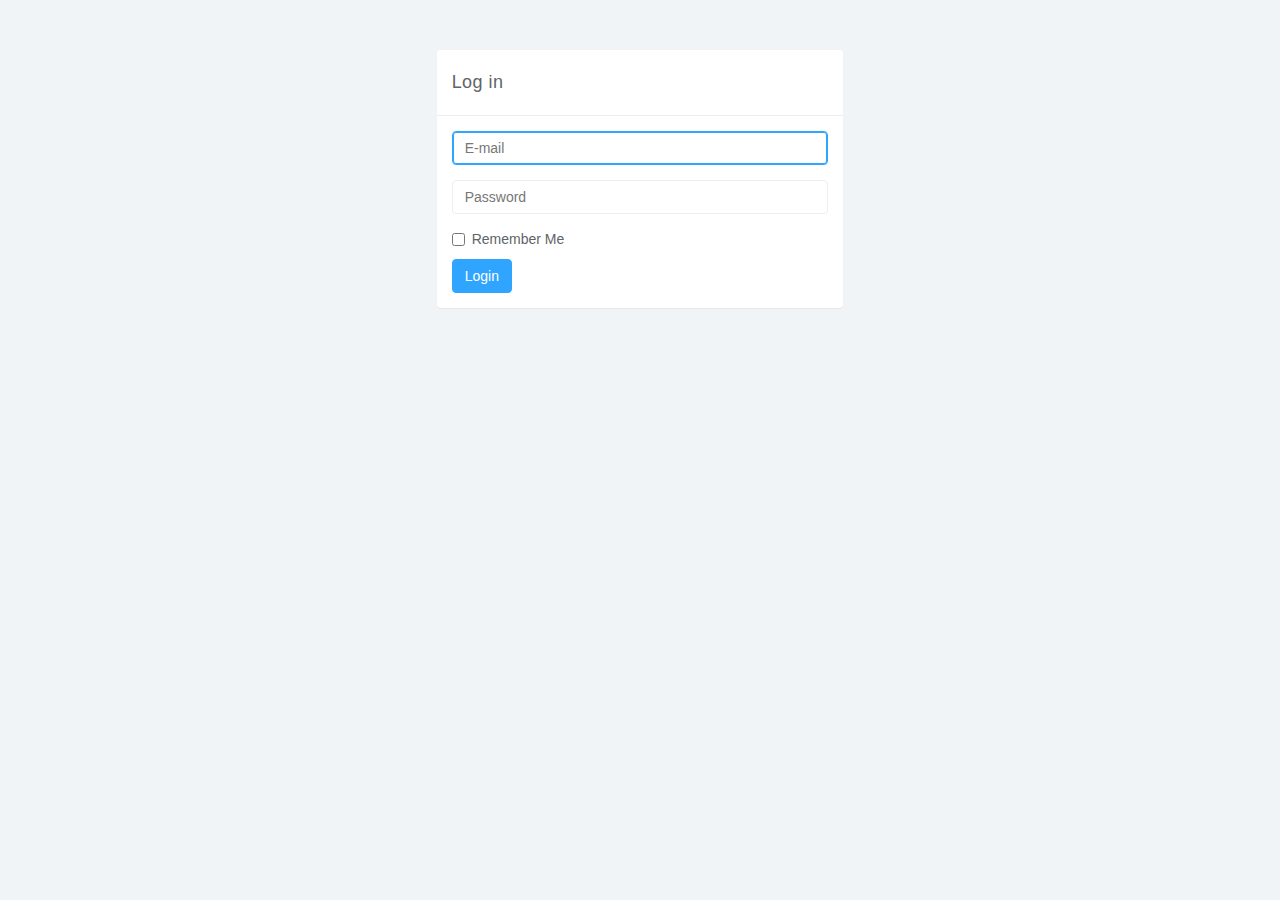
<file: login.html>
<!DOCTYPE html>
<html>
<head>
<meta charset="utf-8">
<meta name="viewport" content="width=device-width, initial-scale=1">
<title>Forms</title>

<link href="css/bootstrap.min.css" rel="stylesheet">
<link href="css/datepicker3.css" rel="stylesheet">
<link href="css/styles.css" rel="stylesheet">

<!--[if lt IE 9]>
<script src="js/html5shiv.js"></script>
<script src="js/respond.min.js"></script>
<![endif]-->

</head>

<body>
	
	<div class="row">
		<div class="col-xs-10 col-xs-offset-1 col-sm-8 col-sm-offset-2 col-md-4 col-md-offset-4">
			<div class="login-panel panel panel-default">
				<div class="panel-heading">Log in</div>
				<div class="panel-body">
					<form role="form">
						<fieldset>
							<div class="form-group">
								<input class="form-control" placeholder="E-mail" name="email" type="email" autofocus="">
							</div>
							<div class="form-group">
								<input class="form-control" placeholder="Password" name="password" type="password" value="">
							</div>
							<div class="checkbox">
								<label>
									<input name="remember" type="checkbox" value="Remember Me">Remember Me
								</label>
							</div>
							<a href="index.html" class="btn btn-primary">Login</a>
						</fieldset>
					</form>
				</div>
			</div>
		</div><!-- /.col-->
	</div><!-- /.row -->	
	
		

	<script src="js/jquery-1.11.1.min.js"></script>
	<script src="js/bootstrap.min.js"></script>
	<script src="js/chart.min.js"></script>
	<script src="js/chart-data.js"></script>
	<script src="js/easypiechart.js"></script>
	<script src="js/easypiechart-data.js"></script>
	<script src="js/bootstrap-datepicker.js"></script>
	<script>
		!function ($) {
			$(document).on("click","ul.nav li.parent > a > span.icon", function(){		  
				$(this).find('em:first').toggleClass("glyphicon-minus");	  
			}); 
			$(".sidebar span.icon").find('em:first').addClass("glyphicon-plus");
		}(window.jQuery);

		$(window).on('resize', function () {
		  if ($(window).width() > 768) $('#sidebar-collapse').collapse('show')
		})
		$(window).on('resize', function () {
		  if ($(window).width() <= 767) $('#sidebar-collapse').collapse('hide')
		})
	</script>	
</body>

</html>
</file>
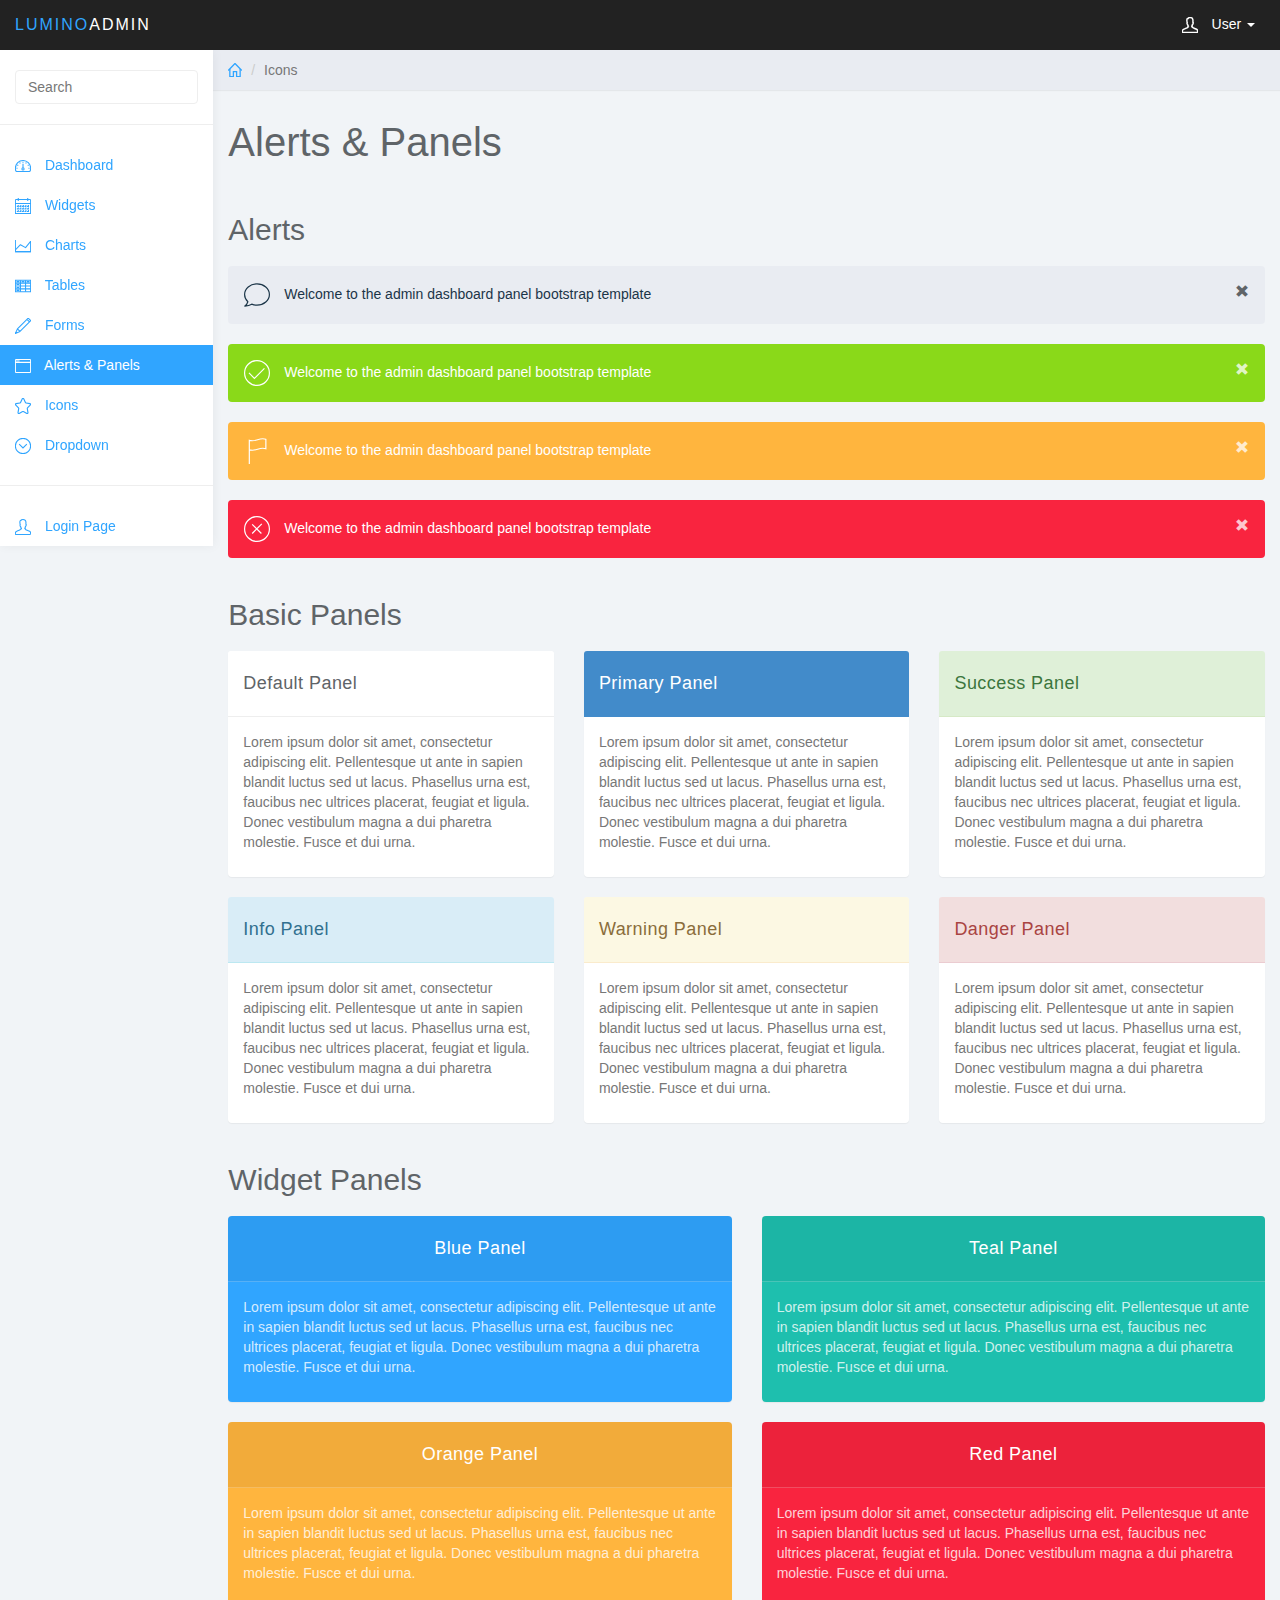
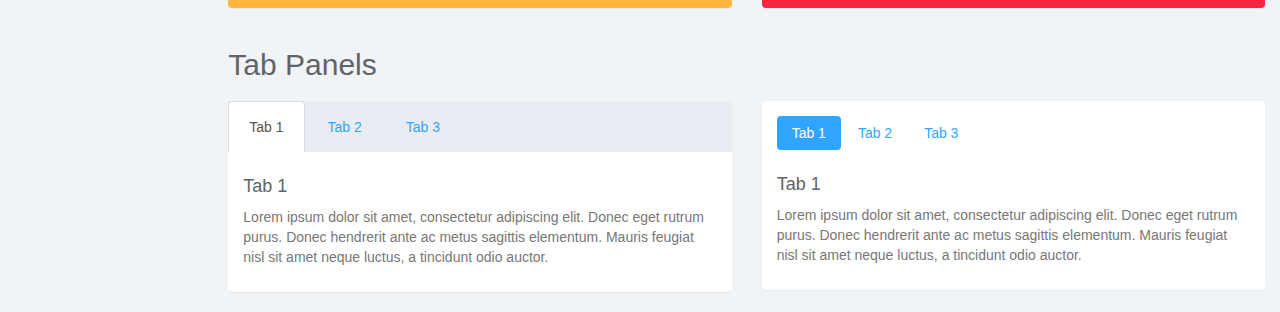
<file: panels.html>
<!DOCTYPE html>
<html>
<head>
<meta charset="utf-8">
<meta name="viewport" content="width=device-width, initial-scale=1">
<title>Lumino - Panels</title>

<link href="css/bootstrap.min.css" rel="stylesheet">
<link href="css/datepicker3.css" rel="stylesheet">
<link href="css/styles.css" rel="stylesheet">

<!--Icons-->
<script src="js/lumino.glyphs.js"></script>

<!--[if lt IE 9]>
<script src="js/html5shiv.js"></script>
<script src="js/respond.min.js"></script>
<![endif]-->

</head>

<body>
	<nav class="navbar navbar-inverse navbar-fixed-top" role="navigation">
		<div class="container-fluid">
			<div class="navbar-header">
				<button type="button" class="navbar-toggle collapsed" data-toggle="collapse" data-target="#sidebar-collapse">
					<span class="sr-only">Toggle navigation</span>
					<span class="icon-bar"></span>
					<span class="icon-bar"></span>
					<span class="icon-bar"></span>
				</button>
				<a class="navbar-brand" href="#"><span>Lumino</span>Admin</a>
				<ul class="user-menu">
					<li class="dropdown pull-right">
						<a href="#" class="dropdown-toggle" data-toggle="dropdown"><svg class="glyph stroked male-user"><use xlink:href="#stroked-male-user"></use></svg> User <span class="caret"></span></a>
						<ul class="dropdown-menu" role="menu">
							<li><a href="#"><svg class="glyph stroked male-user"><use xlink:href="#stroked-male-user"></use></svg> Profile</a></li>
							<li><a href="#"><svg class="glyph stroked gear"><use xlink:href="#stroked-gear"></use></svg> Settings</a></li>
							<li><a href="#"><svg class="glyph stroked cancel"><use xlink:href="#stroked-cancel"></use></svg> Logout</a></li>
						</ul>
					</li>
				</ul>
			</div>
							
		</div><!-- /.container-fluid -->
	</nav>
		
	<div id="sidebar-collapse" class="col-sm-3 col-lg-2 sidebar">
		<form role="search">
			<div class="form-group">
				<input type="text" class="form-control" placeholder="Search">
			</div>
		</form>
		<ul class="nav menu">
			<li><a href="index.html"><svg class="glyph stroked dashboard-dial"><use xlink:href="#stroked-dashboard-dial"></use></svg> Dashboard</a></li>
			<li><a href="widgets.html"><svg class="glyph stroked calendar"><use xlink:href="#stroked-calendar"></use></svg> Widgets</a></li>
			<li><a href="charts.html"><svg class="glyph stroked line-graph"><use xlink:href="#stroked-line-graph"></use></svg> Charts</a></li>
			<li><a href="tables.html"><svg class="glyph stroked table"><use xlink:href="#stroked-table"></use></svg> Tables</a></li>
			<li><a href="forms.html"><svg class="glyph stroked pencil"><use xlink:href="#stroked-pencil"></use></svg> Forms</a></li>
			<li class="active"><a href="panels.html"><svg class="glyph stroked app-window"><use xlink:href="#stroked-app-window"></use></svg> Alerts &amp; Panels</a></li>
			<li><a href="icons.html"><svg class="glyph stroked star"><use xlink:href="#stroked-star"></use></svg> Icons</a></li>
			<li class="parent ">
				<a href="#">
					<span data-toggle="collapse" href="#sub-item-1"><svg class="glyph stroked chevron-down"><use xlink:href="#stroked-chevron-down"></use></svg></span> Dropdown 
				</a>
				<ul class="children collapse" id="sub-item-1">
					<li>
						<a class="" href="#">
							<svg class="glyph stroked chevron-right"><use xlink:href="#stroked-chevron-right"></use></svg> Sub Item 1
						</a>
					</li>
					<li>
						<a class="" href="#">
							<svg class="glyph stroked chevron-right"><use xlink:href="#stroked-chevron-right"></use></svg> Sub Item 2
						</a>
					</li>
					<li>
						<a class="" href="#">
							<svg class="glyph stroked chevron-right"><use xlink:href="#stroked-chevron-right"></use></svg> Sub Item 3
						</a>
					</li>
				</ul>
			</li>
			<li role="presentation" class="divider"></li>
			<li><a href="login.html"><svg class="glyph stroked male-user"><use xlink:href="#stroked-male-user"></use></svg> Login Page</a></li>
		</ul>

	</div><!--/.sidebar-->
		
	<div class="col-sm-9 col-sm-offset-3 col-lg-10 col-lg-offset-2 main">			
		<div class="row">
			<ol class="breadcrumb">
				<li><a href="#"><svg class="glyph stroked home"><use xlink:href="#stroked-home"></use></svg></a></li>
				<li class="active">Icons</li>
			</ol>
		</div><!--/.row-->
		
		<div class="row">
			<div class="col-lg-12">
				<h1 class="page-header">Alerts &amp; Panels</h1>
			</div>
		</div><!--/.row-->
				
		
		<div class="row">
			<div class="col-lg-12">
				<h2>Alerts</h2>
				<div class="alert bg-primary" role="alert">
					<svg class="glyph stroked empty-message"><use xlink:href="#stroked-empty-message"></use></svg> Welcome to the admin dashboard panel bootstrap template <a href="#" class="pull-right"><span class="glyphicon glyphicon-remove"></span></a>
				</div>
				<div class="alert bg-success" role="alert">
					<svg class="glyph stroked checkmark"><use xlink:href="#stroked-checkmark"></use></svg> Welcome to the admin dashboard panel bootstrap template <a href="#" class="pull-right"><span class="glyphicon glyphicon-remove"></span></a>
				</div>
				<div class="alert bg-warning" role="alert">
					<svg class="glyph stroked flag"><use xlink:href="#stroked-flag"></use></svg> Welcome to the admin dashboard panel bootstrap template <a href="#" class="pull-right"><span class="glyphicon glyphicon-remove"></span></a>
				</div>
				<div class="alert bg-danger" role="alert">
					<svg class="glyph stroked cancel"><use xlink:href="#stroked-cancel"></use></svg> Welcome to the admin dashboard panel bootstrap template <a href="#" class="pull-right"><span class="glyphicon glyphicon-remove"></span></a>
				</div>
			</div>
		</div><!--/.row-->		
		
		
		<div class="row">
			<div class="col-lg-12">
				<h2>Basic Panels</h2>
			</div>
			<div class="col-md-4">
				<div class="panel panel-default">
					<div class="panel-heading">
						Default Panel
					</div>
					<div class="panel-body">
						<p>Lorem ipsum dolor sit amet, consectetur adipiscing elit. Pellentesque ut ante in sapien blandit luctus sed ut lacus. Phasellus urna est, faucibus nec ultrices placerat, feugiat et ligula. Donec vestibulum magna a dui pharetra molestie. Fusce et dui urna.</p>
					</div>
				</div>
			</div>
			
			<div class="col-md-4">
				<div class="panel panel-primary">
					<div class="panel-heading">
						Primary Panel
					</div>
					<div class="panel-body">
						<p>Lorem ipsum dolor sit amet, consectetur adipiscing elit. Pellentesque ut ante in sapien blandit luctus sed ut lacus. Phasellus urna est, faucibus nec ultrices placerat, feugiat et ligula. Donec vestibulum magna a dui pharetra molestie. Fusce et dui urna.</p>
					</div>
				</div>
			</div>
			
			<div class="col-md-4">
				<div class="panel panel-success">
					<div class="panel-heading">
						Success Panel
					</div>
					<div class="panel-body">
						<p>Lorem ipsum dolor sit amet, consectetur adipiscing elit. Pellentesque ut ante in sapien blandit luctus sed ut lacus. Phasellus urna est, faucibus nec ultrices placerat, feugiat et ligula. Donec vestibulum magna a dui pharetra molestie. Fusce et dui urna.</p>
					</div>
				</div>
			</div>
			
		</div><!-- /.row -->
			
		<div class="row">
			<div class="col-md-4">
				<div class="panel panel-info">
					<div class="panel-heading">
						Info Panel
					</div>
					<div class="panel-body">
						<p>Lorem ipsum dolor sit amet, consectetur adipiscing elit. Pellentesque ut ante in sapien blandit luctus sed ut lacus. Phasellus urna est, faucibus nec ultrices placerat, feugiat et ligula. Donec vestibulum magna a dui pharetra molestie. Fusce et dui urna.</p>
					</div>
				</div>
			</div>

			<div class="col-md-4">
				<div class="panel panel-warning">
					<div class="panel-heading">
						Warning Panel
					</div>
					<div class="panel-body">
						<p>Lorem ipsum dolor sit amet, consectetur adipiscing elit. Pellentesque ut ante in sapien blandit luctus sed ut lacus. Phasellus urna est, faucibus nec ultrices placerat, feugiat et ligula. Donec vestibulum magna a dui pharetra molestie. Fusce et dui urna.</p>
					</div>
				</div>
			</div>

			<div class="col-md-4">
				<div class="panel panel-danger">
					<div class="panel-heading">
						Danger Panel
					</div>
					<div class="panel-body">
						<p>Lorem ipsum dolor sit amet, consectetur adipiscing elit. Pellentesque ut ante in sapien blandit luctus sed ut lacus. Phasellus urna est, faucibus nec ultrices placerat, feugiat et ligula. Donec vestibulum magna a dui pharetra molestie. Fusce et dui urna.</p>
					</div>
				</div>
			</div>
			
		</div><!-- /.row -->
		
		
		
		
		<div class="row">
			<div class="col-lg-12">
				<h2>Widget Panels</h2>
			</div>
			
			<div class="col-md-6">
				<div class="panel panel-blue">
					<div class="panel-heading dark-overlay">Blue Panel</div>
					<div class="panel-body">
						<p>Lorem ipsum dolor sit amet, consectetur adipiscing elit. Pellentesque ut ante in sapien blandit luctus sed ut lacus. Phasellus urna est, faucibus nec ultrices placerat, feugiat et ligula. Donec vestibulum magna a dui pharetra molestie. Fusce et dui urna.</p>
					</div>
				</div>
			</div><!--/.col-->
			
			<div class="col-md-6">
				<div class="panel panel-teal">
					<div class="panel-heading dark-overlay">Teal Panel</div>
					<div class="panel-body">
						<p>Lorem ipsum dolor sit amet, consectetur adipiscing elit. Pellentesque ut ante in sapien blandit luctus sed ut lacus. Phasellus urna est, faucibus nec ultrices placerat, feugiat et ligula. Donec vestibulum magna a dui pharetra molestie. Fusce et dui urna.</p>
					</div>
				</div>
			</div><!--/.col-->
			
			<div class="col-md-6">
				<div class="panel panel-orange">
					<div class="panel-heading dark-overlay">Orange Panel</div>
					<div class="panel-body">
						<p>Lorem ipsum dolor sit amet, consectetur adipiscing elit. Pellentesque ut ante in sapien blandit luctus sed ut lacus. Phasellus urna est, faucibus nec ultrices placerat, feugiat et ligula. Donec vestibulum magna a dui pharetra molestie. Fusce et dui urna.</p>
					</div>
				</div>
			</div><!--/.col-->
			
			<div class="col-md-6">
				<div class="panel panel-red">
					<div class="panel-heading dark-overlay">Red Panel</div>
					<div class="panel-body">
						<p>Lorem ipsum dolor sit amet, consectetur adipiscing elit. Pellentesque ut ante in sapien blandit luctus sed ut lacus. Phasellus urna est, faucibus nec ultrices placerat, feugiat et ligula. Donec vestibulum magna a dui pharetra molestie. Fusce et dui urna.</p>
					</div>
				</div>
			</div><!--/.col-->
		</div><!--/.row-->	
			
		<div class="row">
			<div class="col-lg-12">
				<h2>Tab Panels</h2>
			</div>
			
			<div class="col-md-6">
				<div class="panel panel-default">
					<div class="panel-body tabs">
						<ul class="nav nav-tabs">
							<li class="active"><a href="#tab1" data-toggle="tab">Tab 1</a></li>
							<li><a href="#tab2" data-toggle="tab">Tab 2</a></li>
							<li><a href="#tab3" data-toggle="tab">Tab 3</a></li>
						</ul>
		
						<div class="tab-content">
							<div class="tab-pane fade in active" id="tab1">
								<h4>Tab 1</h4>
								<p>Lorem ipsum dolor sit amet, consectetur adipiscing elit. Donec eget rutrum purus. Donec hendrerit ante ac metus sagittis elementum. Mauris feugiat nisl sit amet neque luctus, a tincidunt odio auctor. </p>
							</div>
							<div class="tab-pane fade" id="tab2">
								<h4>Tab 2</h4>
								<p>Lorem ipsum dolor sit amet, consectetur adipiscing elit. Donec eget rutrum purus. Donec hendrerit ante ac metus sagittis elementum. Mauris feugiat nisl sit amet neque luctus, a tincidunt odio auctor. </p>
							</div>
							<div class="tab-pane fade" id="tab3">
								<h4>Tab 3</h4>
								<p>Lorem ipsum dolor sit amet, consectetur adipiscing elit. Donec eget rutrum purus. Donec hendrerit ante ac metus sagittis elementum. Mauris feugiat nisl sit amet neque luctus, a tincidunt odio auctor. </p>
							</div>
						</div>
					</div>
				</div><!--/.panel-->
			</div><!--/.col-->
			
			<div class="col-md-6">
				<div class="panel panel-default">
					<div class="panel-body tabs">
					
						<ul class="nav nav-pills">
							<li class="active"><a href="#pilltab1" data-toggle="tab">Tab 1</a></li>
							<li><a href="#pilltab2" data-toggle="tab">Tab 2</a></li>
							<li><a href="#pilltab3" data-toggle="tab">Tab 3</a></li>
						</ul>
		
						<div class="tab-content">
							<div class="tab-pane fade in active" id="pilltab1">
								<h4>Tab 1</h4>
								<p>Lorem ipsum dolor sit amet, consectetur adipiscing elit. Donec eget rutrum purus. Donec hendrerit ante ac metus sagittis elementum. Mauris feugiat nisl sit amet neque luctus, a tincidunt odio auctor. </p>
							</div>
							<div class="tab-pane fade" id="pilltab2">
								<h4>Tab 2</h4>
								<p>Lorem ipsum dolor sit amet, consectetur adipiscing elit. Donec eget rutrum purus. Donec hendrerit ante ac metus sagittis elementum. Mauris feugiat nisl sit amet neque luctus, a tincidunt odio auctor. </p>
							</div>
							<div class="tab-pane fade" id="pilltab3">
								<h4>Tab 3</h4>
								<p>Lorem ipsum dolor sit amet, consectetur adipiscing elit. Donec eget rutrum purus. Donec hendrerit ante ac metus sagittis elementum. Mauris feugiat nisl sit amet neque luctus, a tincidunt odio auctor. </p>
							</div>
						</div>
					</div>
				</div><!--/.panel-->
			</div><!-- /.col-->
			
		</div><!-- /.row -->
		
	</div><!--/.main-->

	<script src="js/jquery-1.11.1.min.js"></script>
	<script src="js/bootstrap.min.js"></script>
	<script src="js/chart.min.js"></script>
	<script src="js/chart-data.js"></script>
	<script src="js/easypiechart.js"></script>
	<script src="js/easypiechart-data.js"></script>
	<script src="js/bootstrap-datepicker.js"></script>
	<script>
		!function ($) {
			$(document).on("click","ul.nav li.parent > a > span.icon", function(){		  
				$(this).find('em:first').toggleClass("glyphicon-minus");	  
			}); 
			$(".sidebar span.icon").find('em:first').addClass("glyphicon-plus");
		}(window.jQuery);

		$(window).on('resize', function () {
		  if ($(window).width() > 768) $('#sidebar-collapse').collapse('show')
		})
		$(window).on('resize', function () {
		  if ($(window).width() <= 767) $('#sidebar-collapse').collapse('hide')
		})
	</script>	
</body>

</html>
</file>
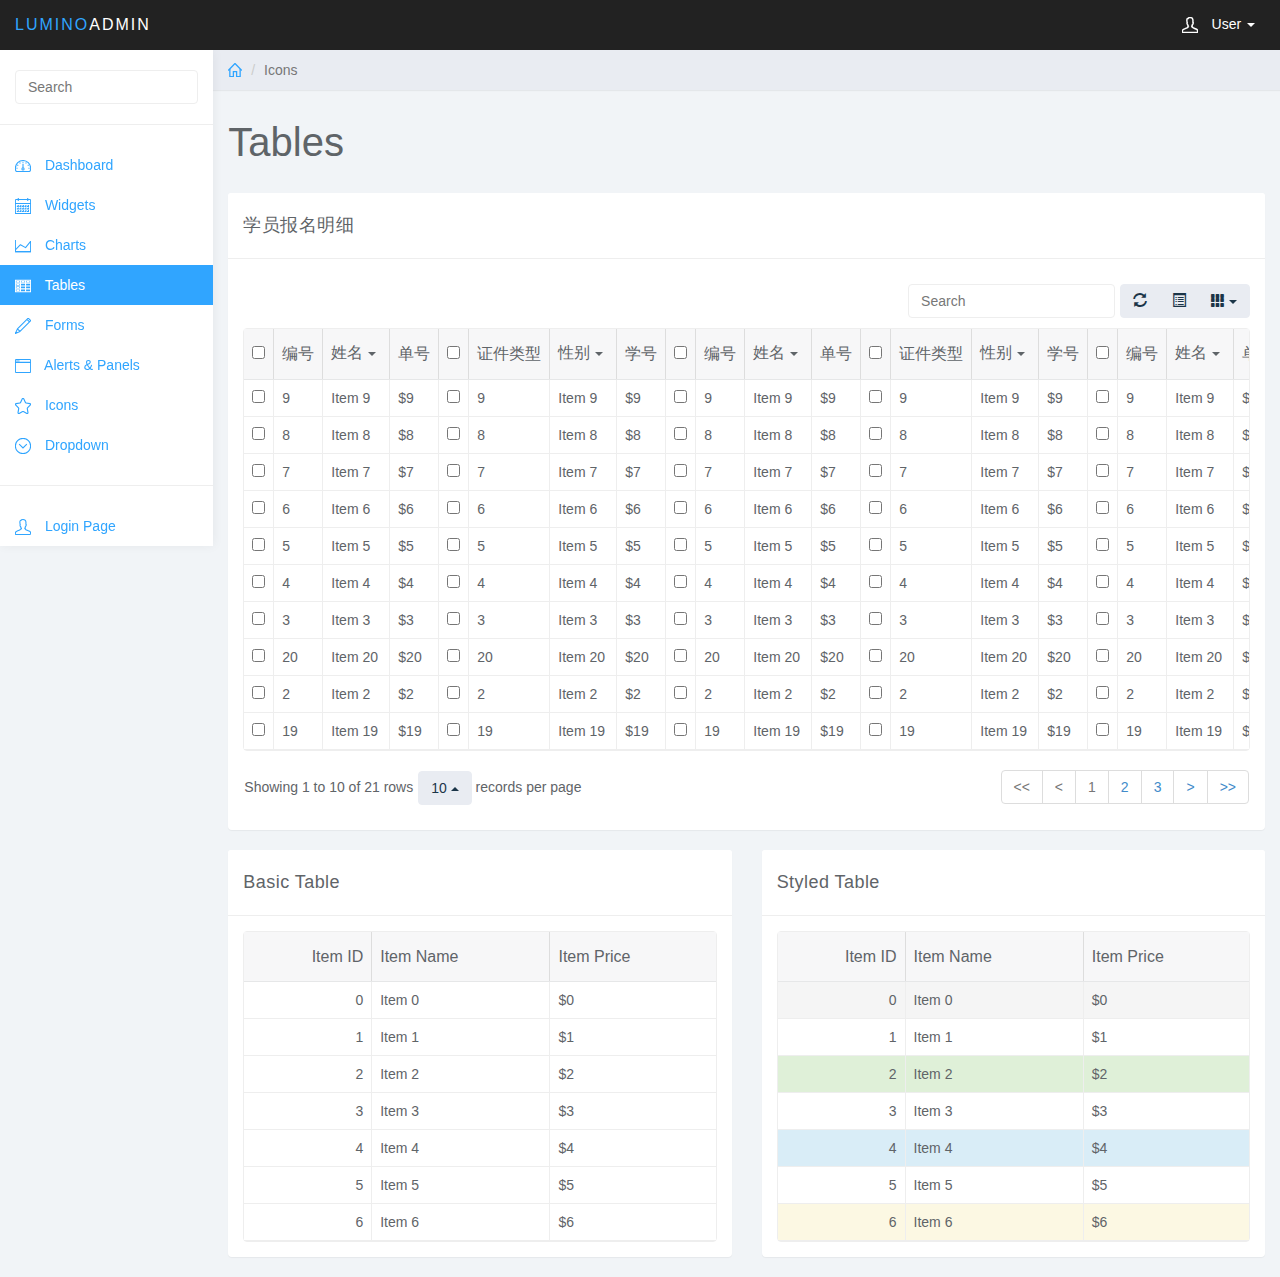
<file: tables.html>
<!DOCTYPE html>
<html>
<head>
<meta charset="utf-8">
<meta name="viewport" content="width=device-width, initial-scale=1">
<title>Lumino - Tables</title>

<link href="css/bootstrap.min.css" rel="stylesheet">
<link href="css/datepicker3.css" rel="stylesheet">
<link href="css/bootstrap-table.css" rel="stylesheet">
<link href="css/styles.css" rel="stylesheet">

<!--Icons-->
<script src="js/lumino.glyphs.js"></script>

<!--[if lt IE 9]>
<script src="js/html5shiv.js"></script>
<script src="js/respond.min.js"></script>
<![endif]-->

</head>

<body>
	<nav class="navbar navbar-inverse navbar-fixed-top" role="navigation">
		<div class="container-fluid">
			<div class="navbar-header">
				<button type="button" class="navbar-toggle collapsed" data-toggle="collapse" data-target="#sidebar-collapse">
					<span class="sr-only">Toggle navigation</span>
					<span class="icon-bar"></span>
					<span class="icon-bar"></span>
					<span class="icon-bar"></span>
				</button>
				<a class="navbar-brand" href="#"><span>Lumino</span>Admin</a>
				<ul class="user-menu">
					<li class="dropdown pull-right">
						<a href="#" class="dropdown-toggle" data-toggle="dropdown"><svg class="glyph stroked male-user"><use xlink:href="#stroked-male-user"></use></svg> User <span class="caret"></span></a>
						<ul class="dropdown-menu" role="menu">
							<li><a href="#"><svg class="glyph stroked male-user"><use xlink:href="#stroked-male-user"></use></svg> Profile</a></li>
							<li><a href="#"><svg class="glyph stroked gear"><use xlink:href="#stroked-gear"></use></svg> Settings</a></li>
							<li><a href="#"><svg class="glyph stroked cancel"><use xlink:href="#stroked-cancel"></use></svg> Logout</a></li>
						</ul>
					</li>
				</ul>
			</div>
							
		</div><!-- /.container-fluid -->
	</nav>
		
	<div id="sidebar-collapse" class="col-sm-3 col-lg-2 sidebar">
		<form role="search">
			<div class="form-group">
				<input type="text" class="form-control" placeholder="Search">
			</div>
		</form>
		<ul class="nav menu">
			<li><a href="index.html"><svg class="glyph stroked dashboard-dial"><use xlink:href="#stroked-dashboard-dial"></use></svg> Dashboard</a></li>
			<li><a href="widgets.html"><svg class="glyph stroked calendar"><use xlink:href="#stroked-calendar"></use></svg> Widgets</a></li>
			<li><a href="charts.html"><svg class="glyph stroked line-graph"><use xlink:href="#stroked-line-graph"></use></svg> Charts</a></li>
			<li class="active"><a href="tables.html"><svg class="glyph stroked table"><use xlink:href="#stroked-table"></use></svg> Tables</a></li>
			<li><a href="forms.html"><svg class="glyph stroked pencil"><use xlink:href="#stroked-pencil"></use></svg> Forms</a></li>
			<li><a href="panels.html"><svg class="glyph stroked app-window"><use xlink:href="#stroked-app-window"></use></svg> Alerts &amp; Panels</a></li>
			<li><a href="icons.html"><svg class="glyph stroked star"><use xlink:href="#stroked-star"></use></svg> Icons</a></li>
			<li class="parent ">
				<a href="#">
					<span data-toggle="collapse" href="#sub-item-1"><svg class="glyph stroked chevron-down"><use xlink:href="#stroked-chevron-down"></use></svg></span> Dropdown 
				</a>
				<ul class="children collapse" id="sub-item-1">
					<li>
						<a class="" href="#">
							<svg class="glyph stroked chevron-right"><use xlink:href="#stroked-chevron-right"></use></svg> Sub Item 1
						</a>
					</li>
					<li>
						<a class="" href="#">
							<svg class="glyph stroked chevron-right"><use xlink:href="#stroked-chevron-right"></use></svg> Sub Item 2
						</a>
					</li>
					<li>
						<a class="" href="#">
							<svg class="glyph stroked chevron-right"><use xlink:href="#stroked-chevron-right"></use></svg> Sub Item 3
						</a>
					</li>
				</ul>
			</li>
			<li role="presentation" class="divider"></li>
			<li><a href="login.html"><svg class="glyph stroked male-user"><use xlink:href="#stroked-male-user"></use></svg> Login Page</a></li>
		</ul>

	</div><!--/.sidebar-->
		
	<div class="col-sm-9 col-sm-offset-3 col-lg-10 col-lg-offset-2 main">			
		<div class="row">
			<ol class="breadcrumb">
				<li><a href="#"><svg class="glyph stroked home"><use xlink:href="#stroked-home"></use></svg></a></li>
				<li class="active">Icons</li>
			</ol>
		</div><!--/.row-->
		
		<div class="row">
			<div class="col-lg-12">
				<h1 class="page-header">Tables</h1>
			</div>
		</div><!--/.row-->
				
		
		<div class="row">
			<div class="col-lg-12">
				<div class="panel panel-default">
					<div class="panel-heading">学员报名明细</div>
					<div class="panel-body">
						<table data-toggle="table" data-url="tables/data1.json"  data-show-refresh="true" data-show-toggle="true" data-show-columns="true" data-search="true" data-select-item-name="toolbar1" data-pagination="true" data-sort-name="name" data-sort-order="desc">
						    <thead>
						    <tr>
						        <th data-field="state" data-checkbox="true" >序号</th>
						        <th data-field="id" data-sortable="true">编号</th>
						        <th data-field="name"  data-sortable="true">姓名</th>
						        <th data-field="price" data-sortable="true">单号</th>
						             <th data-field="state" data-checkbox="true" >序号</th>
						        <th data-field="id" data-sortable="true">证件类型</th>
						        <th data-field="name"  data-sortable="true">性别</th>
						        <th data-field="price" data-sortable="true">学号</th>
						           <th data-field="state" data-checkbox="true" >序号</th>
						        <th data-field="id" data-sortable="true">编号</th>
						        <th data-field="name"  data-sortable="true">姓名</th>
						        <th data-field="price" data-sortable="true">单号</th>
						             <th data-field="state" data-checkbox="true" >序号</th>
						        <th data-field="id" data-sortable="true">证件类型</th>
						        <th data-field="name"  data-sortable="true">性别</th>
						        <th data-field="price" data-sortable="true">学号</th>
						           <th data-field="state" data-checkbox="true" >序号</th>
						        <th data-field="id" data-sortable="true">编号</th>
						        <th data-field="name"  data-sortable="true">姓名</th>
						        <th data-field="price" data-sortable="true">单号</th>
						             <th data-field="state" data-checkbox="true" >序号</th>
						        <th data-field="id" data-sortable="true">证件类型</th>
						        <th data-field="name"  data-sortable="true">性别</th>
						        <th data-field="price" data-sortable="true">学号</th>
						        
						        
	

	

	

	
 
						    </tr>
						    </thead>
						</table>
					</div>
				</div>
			</div>
		</div><!--/.row-->	
		<div class="row">
			<div class="col-md-6">
				<div class="panel panel-default">
					<div class="panel-heading">Basic Table</div>
					<div class="panel-body">
						<table data-toggle="table" data-url="tables/data2.json" >
						    <thead>
						    <tr>
						        <th data-field="id" data-align="right">Item ID</th>
						        <th data-field="name">Item Name</th>
						        <th data-field="price">Item Price</th>
						    </tr>
						    </thead>
						</table>
					</div>
				</div>
			</div>
			<div class="col-md-6">
				<div class="panel panel-default">
					<div class="panel-heading">Styled Table</div>
					<div class="panel-body">
						<table data-toggle="table" id="table-style" data-url="tables/data2.json" data-row-style="rowStyle">
						    <thead>
						    <tr>
						        <th data-field="id" data-align="right" >Item ID</th>
						        <th data-field="name" >Item Name</th>
						        <th data-field="price" >Item Price</th>
						    </tr>
						    </thead>
						</table>
						<script>
						    $(function () {
						        $('#hover, #striped, #condensed').click(function () {
						            var classes = 'table';
						
						            if ($('#hover').prop('checked')) {
						                classes += ' table-hover';
						            }
						            if ($('#condensed').prop('checked')) {
						                classes += ' table-condensed';
						            }
						            $('#table-style').bootstrapTable('destroy')
						                .bootstrapTable({
						                    classes: classes,
						                    striped: $('#striped').prop('checked')
						                });
						        });
						    });
						
						    function rowStyle(row, index) {
						        var classes = ['active', 'success', 'info', 'warning', 'danger'];
						
						        if (index % 2 === 0 && index / 2 < classes.length) {
						            return {
						                classes: classes[index / 2]
						            };
						        }
						        return {};
						    }
						</script>
					</div>
				</div>
			</div>
		</div><!--/.row-->	
		
		
	</div><!--/.main-->

	<script src="js/jquery-1.11.1.min.js"></script>
	<script src="js/bootstrap.min.js"></script>
	<script src="js/chart.min.js"></script>
	<script src="js/chart-data.js"></script>
	<script src="js/easypiechart.js"></script>
	<script src="js/easypiechart-data.js"></script>
	<script src="js/bootstrap-datepicker.js"></script>
	<script src="js/bootstrap-table.js"></script>
	<script>
		!function ($) {
			$(document).on("click","ul.nav li.parent > a > span.icon", function(){		  
				$(this).find('em:first').toggleClass("glyphicon-minus");	  
			}); 
			$(".sidebar span.icon").find('em:first').addClass("glyphicon-plus");
		}(window.jQuery);

		$(window).on('resize', function () {
		  if ($(window).width() > 768) $('#sidebar-collapse').collapse('show')
		})
		$(window).on('resize', function () {
		  if ($(window).width() <= 767) $('#sidebar-collapse').collapse('hide')
		})
	</script>	
</body>

</html>
</file>
<file: css/styles.css>
/*
Lumino Admin Bootstrap Template
Version 1.0
*/

/*Global Styles*/

body{background:#f1f4f7;padding-top:50px;color:#5f6468;}
p{color:#777;}
a,a:hover,a:focus{color:#30a5ff;}
h1,h2,h3,h4,h5,h6{color:#5f6468;}
h1{font-weight:300;font-size:40px;}
h2{font-weight:300;margin-bottom:20px;}
h3,h4{font-weight:300;}
.large{font-size:2em;}
.text-muted{color:#9fadbb;}
.color-gray{color:#5f6468;}
.color-blue{color:#30a5ff;}
.color-teal{color:#1ebfae;}
.color-orange{color:#ffb53e;}
.color-red{color:#f9243f;}
.bg-primary .glyphicon-remove{color:#5f6468;}
.bg-primary .glyphicon-remove:hover{color:#ef4040;}
.no-padding{padding:0;margin:0;}
.glyphicon-xl{font-size:6em;}
.glyphicon-l{font-size:3em;}
.glyphicon-m{font-size:1.5em;}
.glyphicon-s{font-size:0.75em;}
.form-control{border:1px solid #eee;box-shadow:none;}
.form-control:focus{border:1px solid #30a5ff;outline:0;box-shadow:inset 0px 0px 0px 1px #30a5ff;}
.navbar-header .navbar-brand{color:#fff;font-size:16px;text-transform:uppercase;font-weight:500;letter-spacing:2px;}
.navbar-header .navbar-brand span{color:#30a5ff;}

/*Buttons*/
a.btn:hover,button:hover{opacity:0.8;}
a.btn:active,button:active{box-shadow:inset 0px 0px 500px rgba(0,0,0,.1);opacity:1;}
.btn-default,.btn-default:hover,.btn-default:focus,.btn-default:active,.btn-default.active,.open > .dropdown-toggle.btn-default,.btn-default.disabled,.btn-default[disabled],fieldset[disabled] .btn-default,.btn-default.disabled:hover,.btn-default[disabled]:hover,fieldset[disabled] .btn-default:hover,.btn-default.disabled:focus,.btn-default[disabled]:focus,fieldset[disabled] .btn-default:focus,.btn-default.disabled:active,.btn-default[disabled]:active,fieldset[disabled] .btn-default:active,.btn-default.disabled.active,.btn-default[disabled].active,fieldset[disabled] .btn-default.active{background-color:#e9ecf2;border-color:#e9ecf2;color:#1b3548;}
.btn-primary,.btn-primary:hover,.btn-primary:focus,.btn-primary:active,.btn-primary.active,.open > .dropdown-toggle.btn-primary,.btn-primary.disabled,.btn-primary[disabled],fieldset[disabled] .btn-primary,.btn-primary.disabled:hover,.btn-primary[disabled]:hover,fieldset[disabled] .btn-primary:hover,.btn-primary.disabled:focus,.btn-primary[disabled]:focus,fieldset[disabled] .btn-primary:focus,.btn-primary.disabled:active,.btn-primary[disabled]:active,fieldset[disabled] .btn-primary:active,.btn-primary.disabled.active,.btn-primary[disabled].active,fieldset[disabled] .btn-primary.active{background-color:#30a5ff;border-color:#30a5ff;}
.btn-success,.btn-success:hover,.btn-success:focus,.btn-success:active,.btn-success.active,.open > .dropdown-toggle.btn-success,.btn-success.disabled,.btn-success[disabled],fieldset[disabled] .btn-success,.btn-success.disabled:hover,.btn-success[disabled]:hover,fieldset[disabled] .btn-success:hover,.btn-success.disabled:focus,.btn-success[disabled]:focus,fieldset[disabled] .btn-success:focus,.btn-success.disabled:active,.btn-success[disabled]:active,fieldset[disabled] .btn-success:active,.btn-success.disabled.active,.btn-success[disabled].active,fieldset[disabled] .btn-success.active{background-color:#8ad919;border-color:#8ad919;}
.btn-warning,.btn-warning:hover,.btn-warning:focus,.btn-warning:active,.btn-warning.active,.open > .dropdown-toggle.btn-warning,.btn-warning.disabled,.btn-warning[disabled],fieldset[disabled] .btn-warning,.btn-warning.disabled:hover,.btn-warning[disabled]:hover,fieldset[disabled] .btn-warning:hover,.btn-warning.disabled:focus,.btn-warning[disabled]:focus,fieldset[disabled] .btn-warning:focus,.btn-warning.disabled:active,.btn-warning[disabled]:active,fieldset[disabled] .btn-warning:active,.btn-warning.disabled.active,.btn-warning[disabled].active,fieldset[disabled] .btn-warning.active{background-color:#ffb53e;border-color:#ffb53e;}
.btn-danger,.btn-danger:hover,.btn-danger:focus,.btn-danger:active,.btn-danger.active,.open > .dropdown-toggle.btn-danger,.btn-danger.disabled,.btn-danger[disabled],fieldset[disabled] .btn-danger,.btn-danger.disabled:hover,.btn-danger[disabled]:hover,fieldset[disabled] .btn-danger:hover,.btn-danger.disabled:focus,.btn-danger[disabled]:focus,fieldset[disabled] .btn-danger:focus,.btn-danger.disabled:active,.btn-danger[disabled]:active,fieldset[disabled] .btn-danger:active,.btn-danger.disabled.active,.btn-danger[disabled].active,fieldset[disabled] .btn-danger.active{background-color:#f9243f;border-color:#f9243f;}

/*Backgrounds*/
.bg-primary{color:#1b3548;background-color:#e9ecf2;}
a.bg-primary:hover{background-color:#e9ecf2;}
.bg-success{color:#fff;background-color:#8ad919;}
a.bg-success:hover{background-color:#8ad919;}
.bg-success a{color:rgba(255,255,255,.75);}
.bg-info{color:#fff;background-color:#30a5ff;}
a.bg-info:hover{background-color:#30a5ff;}
.bg-info a{color:rgba(255,255,255,.75);}
.bg-warning{color:#fff;background-color:#ffb53e;}
a.bg-warning:hover{background-color:#ffb53e;}
.bg-warning a{color:rgba(255,255,255,.75);}
.bg-danger{color:#fff;background-color:#f9243f;}
a.bg-danger:hover{background-color:#f9243f;}
.bg-danger a{color:rgba(255,255,255,.75);}

/*Panels*/
.panel{border:0;}
.panel-heading{font-size:18px;font-weight:300;letter-spacing:0.025em;height:66px;line-height:45px;}
.panel-default .panel-heading{background:#fff;border-bottom:1px solid #eee;color:#5f6468;}
.panel-footer{background:#fff;border-top:1px solid #eee;}
.panel-widget{padding:0;position:relative;}
.panel-widget .panel-footer{border:0;text-align:center;}
.panel-footer .input-group{padding:0px;margin:0 -5px;}
.panel-footer .input-group-btn:last-child>.btn,.panel-footer .input-group-btn:last-child>.btn-group{margin:0;}
.panel-widget .panel-footer a{color:#999;}
.panel-widget .panel-footer a:hover{color:#666;text-decoration:none;}
.panel-blue{background:#30a5ff;color:#fff;}
.panel-teal{background:#1ebfae;color:#fff;}
.panel-orange{background:#ffb53e;color:#fff;}
.panel-red{background:#f9243f;color:#fff;}
.panel-blue .panel-body p,.panel-teal .panel-body p,.panel-orange .panel-body p,.panel-red .panel-body p{color:#fff;color:rgba(255,255,255,.8);}
.panel-blue .panel-heading,.panel-teal .panel-heading,.panel-orange .panel-heading,.panel-red .panel-heading{border-bottom:1px solid rgba(255,255,255,.2);}
.panel-blue .text-muted,.panel-teal .text-muted,.panel-orange .text-muted,.panel-red .text-muted{color:rgba(255,255,255,.5);}
.dark-overlay{background:rgba(0,0,0,.05);text-align:center;}
.widget-left{height:80px;padding-top:15px;text-align:center;border-top-left-radius:4px;border-bottom-left-radius:4px;}
.widget-right{text-align:left;line-height:1.6em;margin:0px;padding:20px;height:80px;color:#999;font-weight:300;background:#fff;border-top-right-radius:4px;border-bottom-right-radius:4px;}
@media (max-width:768px){
	.widget-right{width:100%;margin:0;text-align:center;border-top-left-radius:0px;border-top-right-radius:0px;border-bottom-left-radius:4px;border-bottom-right-radius:4px;}
}
@media (max-width:768px){
	.widget-left{border-top-left-radius:4px;border-top-right-radius:4px;border-bottom-left-radius:0px;border-bottom-right-radius:0px;}
}
.widget-right .text-muted{color:#9fadbb;}
.widget-right .large{color:#5f6468;}
.panel-blue .widget-left{background:#30a5ff;color:#fff;}
.panel-teal .widget-left{background:#1ebfae;color:#fff;}
.panel-orange .widget-left{background:#ffb53e;color:#fff;}
.panel-red .widget-left{background:#f9243f;color:#fff;}
.panel-widget{background:#fff;}

/*Jumbotron*/
.jumbotron{background:#fff;border-bottom:1px solid #eee;color:#5f6468;}

/*Tabs*/
.panel .tabs{margin:0;padding:0;}
.nav-tabs{background:#e9ecf2;border:0;}
.nav-tabs li a:hover{background:#fff;}
.nav-tabs li a,.nav-tabs li a:hover,.nav-tabs li.active a,.nav-tabs li.active a:hover{// border:0;padding:15px 20px;outline:none;}
.nav-pills{padding:15px;padding-bottom:0;}
.nav-pills li a,.nav-pills li a:hover,.nav-pills li.active a,.nav-pills li.active a:hover{border:0;padding:7px 15px;}
.nav-pills li.active a,.nav-pills li.active a:hover{background:#30a5ff;}
.tab-content{padding:15px;}

/*Navbar*/
.navbar{border:0;}
.navbar input{border:0;background:#444;color:#fff;}
.navbar input:focus{color:#fff;background:#555;border:1px solid #30a5ff;outline:0;box-shadow:inset 0px 0px 0px 1px #30a5ff;}
.user-menu{display:inline-block;margin-top:14px;margin-right:10px;float:right;list-style:none;padding:0;}
.user-menu a{color:#fff;}
.user-menu a:hover,.user-menu a:focus{text-decoration:none;}

/* Sidebar */
.sidebar{display:block;background-color:#fff;padding:0;display:none;}
.sidebar form{padding:20px 15px 5px 15px;border-bottom:1px solid #eee;margin-bottom:20px;}
@media (min-width:768px){
	.sidebar{display:block;position:fixed;top:50px;bottom:0;left:0;z-index:1000;display:block;margin:0;padding:0;overflow-x:hidden;overflow-y:auto;background-color:#fff;box-shadow:1px 0px 10px rgba(0,0,0,.05);}
	.navbar-header{width:100%;}
}
.sidebar ul.nav a:hover,.sidebar ul.nav li.parent ul li a:hover{text-decoration:none;background-color:#e9ecf2;}
.sidebar ul.nav .active a,.sidebar ul.nav li.parent a.active,.sidebar ul.nav .active > a:hover,.sidebar ul.nav li.parent a.active:hover,.sidebar ul.nav .active > a:focus,.sidebar ul.nav li.parent a.active:focus{color:#fff;background-color:#30a5ff;}
*/

.sidebar ul.nav ul,.sidebar ul.nav ul li{list-style:none;list-style-type:none;}
.sidebar ul.nav ul.children{width:auto;padding:0;margin:0;background:#f9f9f9;}
.sidebar ul.nav ul.children li a{height:40px;background:#f9f9f9;color:#30a5ff!important;}
.sidebar ul.nav li.current a{background-color:#30a5ff;color:#fff!important;}
.sidebar ul.nav li.parent ul li a{border:none;display:block;padding-left:30px;line-height:40px;}
.sidebar span.glyphicon{margin-right:10px;}
.sidebar ul.nav li.divider{border-bottom:1px solid #eee;margin:20px 0;}
.sidebar .attribution{position:absolute;bottom:0px;width:100%;padding:15px;text-align:center;border-top:1px solid #eee;font-size:12px;}

/*Breadcrumbs*/
.breadcrumb{border-radius:0;padding:10px 15px;background:#e9ecf2;box-shadow:0 1px 1px rgba(0,0,0,.05);margin:0;}
h1.page-header{margin-top:30px;border-bottom:0;}

/*Charts*/
.main-chart{background:#fff;}
.easypiechart-panel{text-align:center;padding:1px 0;margin-bottom:20px;}
.placeholder h2{margin-bottom:0px;}
.donut{width:100%;}
.easypiechart{position:relative;text-align:center;width:120px;height:120px;margin:20px auto 10px auto;}
.easypiechart .percent{display:block;position:absolute;font-size:26px;top:38px;width:120px;}
#easypiechart-blue .percent{color:#30a5ff;}
#easypiechart-teal .percent{color:#1ebfae;}
#easypiechart-orange .percent{color:#ffb53e;}
#easypiechart-red .percent{color:#ef4040;}

/*Calendar Widget*/
#calendar,.datepicker-inline{width:100%;}
#calendar table{width:100%;}
.datepicker table tr td.old,.datepicker table tr td.new{color:rgba(255,255,255,.50);}
.datepicker table tr td.active,.datepicker table tr td.active:hover,.datepicker table tr td.active.disabled,.datepicker table tr td.active.disabled:hover,.datepicker table tr td.active:hover,.datepicker table tr td.active:hover:hover,.datepicker table tr td.active.disabled:hover,.datepicker table tr td.active.disabled:hover:hover,.datepicker table tr td.active:focus,.datepicker table tr td.active:hover:focus,.datepicker table tr td.active.disabled:focus,.datepicker table tr td.active.disabled:hover:focus,.datepicker table tr td.active:active,.datepicker table tr td.active:hover:active,.datepicker table tr td.active.disabled:active,.datepicker table tr td.active.disabled:hover:active,.datepicker table tr td.active.active,.datepicker table tr td.active:hover.active,.datepicker table tr td.active.disabled.active,.datepicker table tr td.active.disabled:hover.active,.open .dropdown-toggle.datepicker table tr td.active,.open .dropdown-toggle.datepicker table tr td.active:hover,.open .dropdown-toggle.datepicker table tr td.active.disabled,.open .dropdown-toggle.datepicker table tr td.active.disabled:hover{color:#ffffff;background-color:rgba(0,0,0,.5);border-color:#285e8e;}
.datepicker table tr td span:hover,.datepicker thead tr:first-child th:hover,.datepicker tfoot tr th:hover,.datepicker table tr td.day:hover,.datepicker table tr td.day.focused{background:rgba(0,0,0,0.25);}
.panel-heading .glyphicon{margin-right:10px;}

/*Todo List Widget*/
.todo-list-item .glyphicon{margin-right:5px;color:#9fadbb;}
.todo-list-item .glyphicon:hover{margin-right:5px;color:#1b3548;}
.todo-list{padding:0;margin:-15px;background:#fff;color:#5f6468;}
#checkbox{margin:0;}
.todo-list .checkbox{display:inline-block;margin:0px;}
.panel-body input[type=checkbox]:checked + label{text-decoration:line-through;color:#777;}
.todo-list-item{list-style:none;line-height:0.9;padding:14px 15px 8px 15px;}
.todo-list-item:hover,a.todo-list-item:focus{text-decoration:none;background-color:#f6f6f6;}
.todo-list-item .trash .glyph:hover{color:#ef4040;}

/*Chat Widget*/
.chat ul{list-style:none;margin:-15px;padding:15px;}
.chat ul li{margin-bottom:10px;padding:15px 5px;border-bottom:1px solid #eee;}
.chat ul li.left .chat-body{margin-left:100px;}
.chat ul li.right .chat-body{margin-right:100px;}
.chat ul li .chat-body p{margin:0;}
.chat ul .glyphicon{margin-right:5px;}
.chat .panel-body{overflow-y:scroll;height:300px;}
.chat-body small{margin-left:5px;}

/*Tables*/
.table{background:#fff;}
.fixed-table-container{border:1px solid #eee;}
.fixed-table-container thead th{background:#f7f7f8;border-color:#ddd;color:#5f6468;font-weight:300;font-size:16px;}
.fixed-table-container tbody td{border:1px solid #eee;}
.fixed-table-container tbody td:last-child{border-right:none;}
.table>thead>tr>th{border-bottom:1px solid #e6e7e8;vertical-align:middle;height:50px;}
.fixed-table-pagination .pagination{margin-top:10px;margin-bottom:0px;}
.fixed-table-pagination .pagination-detail{margin-top:20px;}

/*Icons*/
.sidebar .glyph,.user-menu .glyph{height:16px;width:16px;margin:0 10px 0 0;stroke-width:3px;}
.user-menu .glyph{stroke-width:4px;}
.breadcrumb .glyph{height:14px;width:14px;margin:-2px 0 0 0;stroke-width:4px;}
.alert .glyph,.panel-heading .glyph{width:26px;height:26px;margin:0 10px 0 0;stroke-width:2px;}
.panel-widget .glyph{stroke-width:2px;}
.todo-list .glyph{width:14px;height:14px;stroke-width:4px;color:#999;}
.glyph.table{background:none;border:none;}

/*Icon Grid*/
.icon-grid div{border:1px solid #ddd;margin:0 0 -1px -1px;text-align:center;padding:10px 0 20px 0;}
.icon-grid svg{width:35%;display:block;margin:0 auto;}
.icon-grid h4{display:none;}
.icon-grid pre{margin:10px 10px -10px 10px;border-radius:0;font-size:10px;border-color:#ddd;height:65px;overflow:scroll;}
/*Project Css*/
.menu-icon{ height: 24px;
    margin: 0 10px 0 0;    
    width: 24px;}
</file>
<file: css/datepicker3.css>
/*!
 * Datepicker for Bootstrap
 *
 * Copyright 2012 Stefan Petre
 * Improvements by Andrew Rowls
 * Licensed under the Apache License v2.0
 * http://www.apache.org/licenses/LICENSE-2.0
 *
 */
.datepicker {
  padding: 4px;
  border-radius: 4px;
  direction: ltr;
  /*.dow {
		border-top: 1px solid #ddd !important;
	}*/
}
.datepicker-inline {
  width: 220px;
}
.datepicker.datepicker-rtl {
  direction: rtl;
}
.datepicker.datepicker-rtl table tr td span {
  float: right;
}
.datepicker-dropdown {
  top: 0;
  left: 0;
}
.datepicker-dropdown:before {
  content: '';
  display: inline-block;
  border-left: 7px solid transparent;
  border-right: 7px solid transparent;
  border-bottom: 7px solid #ccc;
  border-top: 0;
  border-bottom-color: rgba(0, 0, 0, 0.2);
  position: absolute;
}
.datepicker-dropdown:after {
  content: '';
  display: inline-block;
  border-left: 6px solid transparent;
  border-right: 6px solid transparent;
  border-bottom: 6px solid #fff;
  border-top: 0;
  position: absolute;
}
.datepicker-dropdown.datepicker-orient-left:before {
  left: 6px;
}
.datepicker-dropdown.datepicker-orient-left:after {
  left: 7px;
}
.datepicker-dropdown.datepicker-orient-right:before {
  right: 6px;
}
.datepicker-dropdown.datepicker-orient-right:after {
  right: 7px;
}
.datepicker-dropdown.datepicker-orient-top:before {
  top: -7px;
}
.datepicker-dropdown.datepicker-orient-top:after {
  top: -6px;
}
.datepicker-dropdown.datepicker-orient-bottom:before {
  bottom: -7px;
  border-bottom: 0;
  border-top: 7px solid #999;
}
.datepicker-dropdown.datepicker-orient-bottom:after {
  bottom: -6px;
  border-bottom: 0;
  border-top: 6px solid #fff;
}
.datepicker > div {
  display: none;
}
.datepicker.days div.datepicker-days {
  display: block;
}
.datepicker.months div.datepicker-months {
  display: block;
}
.datepicker.years div.datepicker-years {
  display: block;
}
.datepicker table {
  margin: 0;
  -webkit-touch-callout: none;
  -webkit-user-select: none;
  -khtml-user-select: none;
  -moz-user-select: none;
  -ms-user-select: none;
  user-select: none;
}
.datepicker table tr td,
.datepicker table tr th {
  text-align: center;
  width: 30px;
  height: 30px;
  border-radius: 4px;
  border: none;
}
.table-striped .datepicker table tr td,
.table-striped .datepicker table tr th {
  background-color: transparent;
}
.datepicker table tr td.day:hover,
.datepicker table tr td.day.focused {
  background: #eeeeee;
  cursor: pointer;
}
.datepicker table tr td.old,
.datepicker table tr td.new {
  color: #999999;
}
.datepicker table tr td.disabled,
.datepicker table tr td.disabled:hover {
  background: none;
  color: #999999;
  cursor: default;
}
.datepicker table tr td.today,
.datepicker table tr td.today:hover,
.datepicker table tr td.today.disabled,
.datepicker table tr td.today.disabled:hover {
  color: #000000;
  background-color: #ffdb99;
  border-color: #ffb733;
}
.datepicker table tr td.today:hover,
.datepicker table tr td.today:hover:hover,
.datepicker table tr td.today.disabled:hover,
.datepicker table tr td.today.disabled:hover:hover,
.datepicker table tr td.today:focus,
.datepicker table tr td.today:hover:focus,
.datepicker table tr td.today.disabled:focus,
.datepicker table tr td.today.disabled:hover:focus,
.datepicker table tr td.today:active,
.datepicker table tr td.today:hover:active,
.datepicker table tr td.today.disabled:active,
.datepicker table tr td.today.disabled:hover:active,
.datepicker table tr td.today.active,
.datepicker table tr td.today:hover.active,
.datepicker table tr td.today.disabled.active,
.datepicker table tr td.today.disabled:hover.active,
.open .dropdown-toggle.datepicker table tr td.today,
.open .dropdown-toggle.datepicker table tr td.today:hover,
.open .dropdown-toggle.datepicker table tr td.today.disabled,
.open .dropdown-toggle.datepicker table tr td.today.disabled:hover {
  color: #000000;
  background-color: #ffcd70;
  border-color: #f59e00;
}
.datepicker table tr td.today:active,
.datepicker table tr td.today:hover:active,
.datepicker table tr td.today.disabled:active,
.datepicker table tr td.today.disabled:hover:active,
.datepicker table tr td.today.active,
.datepicker table tr td.today:hover.active,
.datepicker table tr td.today.disabled.active,
.datepicker table tr td.today.disabled:hover.active,
.open .dropdown-toggle.datepicker table tr td.today,
.open .dropdown-toggle.datepicker table tr td.today:hover,
.open .dropdown-toggle.datepicker table tr td.today.disabled,
.open .dropdown-toggle.datepicker table tr td.today.disabled:hover {
  background-image: none;
}
.datepicker table tr td.today.disabled,
.datepicker table tr td.today:hover.disabled,
.datepicker table tr td.today.disabled.disabled,
.datepicker table tr td.today.disabled:hover.disabled,
.datepicker table tr td.today[disabled],
.datepicker table tr td.today:hover[disabled],
.datepicker table tr td.today.disabled[disabled],
.datepicker table tr td.today.disabled:hover[disabled],
fieldset[disabled] .datepicker table tr td.today,
fieldset[disabled] .datepicker table tr td.today:hover,
fieldset[disabled] .datepicker table tr td.today.disabled,
fieldset[disabled] .datepicker table tr td.today.disabled:hover,
.datepicker table tr td.today.disabled:hover,
.datepicker table tr td.today:hover.disabled:hover,
.datepicker table tr td.today.disabled.disabled:hover,
.datepicker table tr td.today.disabled:hover.disabled:hover,
.datepicker table tr td.today[disabled]:hover,
.datepicker table tr td.today:hover[disabled]:hover,
.datepicker table tr td.today.disabled[disabled]:hover,
.datepicker table tr td.today.disabled:hover[disabled]:hover,
fieldset[disabled] .datepicker table tr td.today:hover,
fieldset[disabled] .datepicker table tr td.today:hover:hover,
fieldset[disabled] .datepicker table tr td.today.disabled:hover,
fieldset[disabled] .datepicker table tr td.today.disabled:hover:hover,
.datepicker table tr td.today.disabled:focus,
.datepicker table tr td.today:hover.disabled:focus,
.datepicker table tr td.today.disabled.disabled:focus,
.datepicker table tr td.today.disabled:hover.disabled:focus,
.datepicker table tr td.today[disabled]:focus,
.datepicker table tr td.today:hover[disabled]:focus,
.datepicker table tr td.today.disabled[disabled]:focus,
.datepicker table tr td.today.disabled:hover[disabled]:focus,
fieldset[disabled] .datepicker table tr td.today:focus,
fieldset[disabled] .datepicker table tr td.today:hover:focus,
fieldset[disabled] .datepicker table tr td.today.disabled:focus,
fieldset[disabled] .datepicker table tr td.today.disabled:hover:focus,
.datepicker table tr td.today.disabled:active,
.datepicker table tr td.today:hover.disabled:active,
.datepicker table tr td.today.disabled.disabled:active,
.datepicker table tr td.today.disabled:hover.disabled:active,
.datepicker table tr td.today[disabled]:active,
.datepicker table tr td.today:hover[disabled]:active,
.datepicker table tr td.today.disabled[disabled]:active,
.datepicker table tr td.today.disabled:hover[disabled]:active,
fieldset[disabled] .datepicker table tr td.today:active,
fieldset[disabled] .datepicker table tr td.today:hover:active,
fieldset[disabled] .datepicker table tr td.today.disabled:active,
fieldset[disabled] .datepicker table tr td.today.disabled:hover:active,
.datepicker table tr td.today.disabled.active,
.datepicker table tr td.today:hover.disabled.active,
.datepicker table tr td.today.disabled.disabled.active,
.datepicker table tr td.today.disabled:hover.disabled.active,
.datepicker table tr td.today[disabled].active,
.datepicker table tr td.today:hover[disabled].active,
.datepicker table tr td.today.disabled[disabled].active,
.datepicker table tr td.today.disabled:hover[disabled].active,
fieldset[disabled] .datepicker table tr td.today.active,
fieldset[disabled] .datepicker table tr td.today:hover.active,
fieldset[disabled] .datepicker table tr td.today.disabled.active,
fieldset[disabled] .datepicker table tr td.today.disabled:hover.active {
  background-color: #ffdb99;
  border-color: #ffb733;
}
.datepicker table tr td.today:hover:hover {
  color: #000;
}
.datepicker table tr td.today.active:hover {
  color: #fff;
}
.datepicker table tr td.range,
.datepicker table tr td.range:hover,
.datepicker table tr td.range.disabled,
.datepicker table tr td.range.disabled:hover {
  background: #eeeeee;
  border-radius: 0;
}
.datepicker table tr td.range.today,
.datepicker table tr td.range.today:hover,
.datepicker table tr td.range.today.disabled,
.datepicker table tr td.range.today.disabled:hover {
  color: #000000;
  background-color: #f7ca77;
  border-color: #f1a417;
  border-radius: 0;
}
.datepicker table tr td.range.today:hover,
.datepicker table tr td.range.today:hover:hover,
.datepicker table tr td.range.today.disabled:hover,
.datepicker table tr td.range.today.disabled:hover:hover,
.datepicker table tr td.range.today:focus,
.datepicker table tr td.range.today:hover:focus,
.datepicker table tr td.range.today.disabled:focus,
.datepicker table tr td.range.today.disabled:hover:focus,
.datepicker table tr td.range.today:active,
.datepicker table tr td.range.today:hover:active,
.datepicker table tr td.range.today.disabled:active,
.datepicker table tr td.range.today.disabled:hover:active,
.datepicker table tr td.range.today.active,
.datepicker table tr td.range.today:hover.active,
.datepicker table tr td.range.today.disabled.active,
.datepicker table tr td.range.today.disabled:hover.active,
.open .dropdown-toggle.datepicker table tr td.range.today,
.open .dropdown-toggle.datepicker table tr td.range.today:hover,
.open .dropdown-toggle.datepicker table tr td.range.today.disabled,
.open .dropdown-toggle.datepicker table tr td.range.today.disabled:hover {
  color: #000000;
  background-color: #f4bb51;
  border-color: #bf800c;
}
.datepicker table tr td.range.today:active,
.datepicker table tr td.range.today:hover:active,
.datepicker table tr td.range.today.disabled:active,
.datepicker table tr td.range.today.disabled:hover:active,
.datepicker table tr td.range.today.active,
.datepicker table tr td.range.today:hover.active,
.datepicker table tr td.range.today.disabled.active,
.datepicker table tr td.range.today.disabled:hover.active,
.open .dropdown-toggle.datepicker table tr td.range.today,
.open .dropdown-toggle.datepicker table tr td.range.today:hover,
.open .dropdown-toggle.datepicker table tr td.range.today.disabled,
.open .dropdown-toggle.datepicker table tr td.range.today.disabled:hover {
  background-image: none;
}
.datepicker table tr td.range.today.disabled,
.datepicker table tr td.range.today:hover.disabled,
.datepicker table tr td.range.today.disabled.disabled,
.datepicker table tr td.range.today.disabled:hover.disabled,
.datepicker table tr td.range.today[disabled],
.datepicker table tr td.range.today:hover[disabled],
.datepicker table tr td.range.today.disabled[disabled],
.datepicker table tr td.range.today.disabled:hover[disabled],
fieldset[disabled] .datepicker table tr td.range.today,
fieldset[disabled] .datepicker table tr td.range.today:hover,
fieldset[disabled] .datepicker table tr td.range.today.disabled,
fieldset[disabled] .datepicker table tr td.range.today.disabled:hover,
.datepicker table tr td.range.today.disabled:hover,
.datepicker table tr td.range.today:hover.disabled:hover,
.datepicker table tr td.range.today.disabled.disabled:hover,
.datepicker table tr td.range.today.disabled:hover.disabled:hover,
.datepicker table tr td.range.today[disabled]:hover,
.datepicker table tr td.range.today:hover[disabled]:hover,
.datepicker table tr td.range.today.disabled[disabled]:hover,
.datepicker table tr td.range.today.disabled:hover[disabled]:hover,
fieldset[disabled] .datepicker table tr td.range.today:hover,
fieldset[disabled] .datepicker table tr td.range.today:hover:hover,
fieldset[disabled] .datepicker table tr td.range.today.disabled:hover,
fieldset[disabled] .datepicker table tr td.range.today.disabled:hover:hover,
.datepicker table tr td.range.today.disabled:focus,
.datepicker table tr td.range.today:hover.disabled:focus,
.datepicker table tr td.range.today.disabled.disabled:focus,
.datepicker table tr td.range.today.disabled:hover.disabled:focus,
.datepicker table tr td.range.today[disabled]:focus,
.datepicker table tr td.range.today:hover[disabled]:focus,
.datepicker table tr td.range.today.disabled[disabled]:focus,
.datepicker table tr td.range.today.disabled:hover[disabled]:focus,
fieldset[disabled] .datepicker table tr td.range.today:focus,
fieldset[disabled] .datepicker table tr td.range.today:hover:focus,
fieldset[disabled] .datepicker table tr td.range.today.disabled:focus,
fieldset[disabled] .datepicker table tr td.range.today.disabled:hover:focus,
.datepicker table tr td.range.today.disabled:active,
.datepicker table tr td.range.today:hover.disabled:active,
.datepicker table tr td.range.today.disabled.disabled:active,
.datepicker table tr td.range.today.disabled:hover.disabled:active,
.datepicker table tr td.range.today[disabled]:active,
.datepicker table tr td.range.today:hover[disabled]:active,
.datepicker table tr td.range.today.disabled[disabled]:active,
.datepicker table tr td.range.today.disabled:hover[disabled]:active,
fieldset[disabled] .datepicker table tr td.range.today:active,
fieldset[disabled] .datepicker table tr td.range.today:hover:active,
fieldset[disabled] .datepicker table tr td.range.today.disabled:active,
fieldset[disabled] .datepicker table tr td.range.today.disabled:hover:active,
.datepicker table tr td.range.today.disabled.active,
.datepicker table tr td.range.today:hover.disabled.active,
.datepicker table tr td.range.today.disabled.disabled.active,
.datepicker table tr td.range.today.disabled:hover.disabled.active,
.datepicker table tr td.range.today[disabled].active,
.datepicker table tr td.range.today:hover[disabled].active,
.datepicker table tr td.range.today.disabled[disabled].active,
.datepicker table tr td.range.today.disabled:hover[disabled].active,
fieldset[disabled] .datepicker table tr td.range.today.active,
fieldset[disabled] .datepicker table tr td.range.today:hover.active,
fieldset[disabled] .datepicker table tr td.range.today.disabled.active,
fieldset[disabled] .datepicker table tr td.range.today.disabled:hover.active {
  background-color: #f7ca77;
  border-color: #f1a417;
}
.datepicker table tr td.selected,
.datepicker table tr td.selected:hover,
.datepicker table tr td.selected.disabled,
.datepicker table tr td.selected.disabled:hover {
  color: #ffffff;
  background-color: #999999;
  border-color: #555555;
  text-shadow: 0 -1px 0 rgba(0, 0, 0, 0.25);
}
.datepicker table tr td.selected:hover,
.datepicker table tr td.selected:hover:hover,
.datepicker table tr td.selected.disabled:hover,
.datepicker table tr td.selected.disabled:hover:hover,
.datepicker table tr td.selected:focus,
.datepicker table tr td.selected:hover:focus,
.datepicker table tr td.selected.disabled:focus,
.datepicker table tr td.selected.disabled:hover:focus,
.datepicker table tr td.selected:active,
.datepicker table tr td.selected:hover:active,
.datepicker table tr td.selected.disabled:active,
.datepicker table tr td.selected.disabled:hover:active,
.datepicker table tr td.selected.active,
.datepicker table tr td.selected:hover.active,
.datepicker table tr td.selected.disabled.active,
.datepicker table tr td.selected.disabled:hover.active,
.open .dropdown-toggle.datepicker table tr td.selected,
.open .dropdown-toggle.datepicker table tr td.selected:hover,
.open .dropdown-toggle.datepicker table tr td.selected.disabled,
.open .dropdown-toggle.datepicker table tr td.selected.disabled:hover {
  color: #ffffff;
  background-color: #858585;
  border-color: #373737;
}
.datepicker table tr td.selected:active,
.datepicker table tr td.selected:hover:active,
.datepicker table tr td.selected.disabled:active,
.datepicker table tr td.selected.disabled:hover:active,
.datepicker table tr td.selected.active,
.datepicker table tr td.selected:hover.active,
.datepicker table tr td.selected.disabled.active,
.datepicker table tr td.selected.disabled:hover.active,
.open .dropdown-toggle.datepicker table tr td.selected,
.open .dropdown-toggle.datepicker table tr td.selected:hover,
.open .dropdown-toggle.datepicker table tr td.selected.disabled,
.open .dropdown-toggle.datepicker table tr td.selected.disabled:hover {
  background-image: none;
}
.datepicker table tr td.selected.disabled,
.datepicker table tr td.selected:hover.disabled,
.datepicker table tr td.selected.disabled.disabled,
.datepicker table tr td.selected.disabled:hover.disabled,
.datepicker table tr td.selected[disabled],
.datepicker table tr td.selected:hover[disabled],
.datepicker table tr td.selected.disabled[disabled],
.datepicker table tr td.selected.disabled:hover[disabled],
fieldset[disabled] .datepicker table tr td.selected,
fieldset[disabled] .datepicker table tr td.selected:hover,
fieldset[disabled] .datepicker table tr td.selected.disabled,
fieldset[disabled] .datepicker table tr td.selected.disabled:hover,
.datepicker table tr td.selected.disabled:hover,
.datepicker table tr td.selected:hover.disabled:hover,
.datepicker table tr td.selected.disabled.disabled:hover,
.datepicker table tr td.selected.disabled:hover.disabled:hover,
.datepicker table tr td.selected[disabled]:hover,
.datepicker table tr td.selected:hover[disabled]:hover,
.datepicker table tr td.selected.disabled[disabled]:hover,
.datepicker table tr td.selected.disabled:hover[disabled]:hover,
fieldset[disabled] .datepicker table tr td.selected:hover,
fieldset[disabled] .datepicker table tr td.selected:hover:hover,
fieldset[disabled] .datepicker table tr td.selected.disabled:hover,
fieldset[disabled] .datepicker table tr td.selected.disabled:hover:hover,
.datepicker table tr td.selected.disabled:focus,
.datepicker table tr td.selected:hover.disabled:focus,
.datepicker table tr td.selected.disabled.disabled:focus,
.datepicker table tr td.selected.disabled:hover.disabled:focus,
.datepicker table tr td.selected[disabled]:focus,
.datepicker table tr td.selected:hover[disabled]:focus,
.datepicker table tr td.selected.disabled[disabled]:focus,
.datepicker table tr td.selected.disabled:hover[disabled]:focus,
fieldset[disabled] .datepicker table tr td.selected:focus,
fieldset[disabled] .datepicker table tr td.selected:hover:focus,
fieldset[disabled] .datepicker table tr td.selected.disabled:focus,
fieldset[disabled] .datepicker table tr td.selected.disabled:hover:focus,
.datepicker table tr td.selected.disabled:active,
.datepicker table tr td.selected:hover.disabled:active,
.datepicker table tr td.selected.disabled.disabled:active,
.datepicker table tr td.selected.disabled:hover.disabled:active,
.datepicker table tr td.selected[disabled]:active,
.datepicker table tr td.selected:hover[disabled]:active,
.datepicker table tr td.selected.disabled[disabled]:active,
.datepicker table tr td.selected.disabled:hover[disabled]:active,
fieldset[disabled] .datepicker table tr td.selected:active,
fieldset[disabled] .datepicker table tr td.selected:hover:active,
fieldset[disabled] .datepicker table tr td.selected.disabled:active,
fieldset[disabled] .datepicker table tr td.selected.disabled:hover:active,
.datepicker table tr td.selected.disabled.active,
.datepicker table tr td.selected:hover.disabled.active,
.datepicker table tr td.selected.disabled.disabled.active,
.datepicker table tr td.selected.disabled:hover.disabled.active,
.datepicker table tr td.selected[disabled].active,
.datepicker table tr td.selected:hover[disabled].active,
.datepicker table tr td.selected.disabled[disabled].active,
.datepicker table tr td.selected.disabled:hover[disabled].active,
fieldset[disabled] .datepicker table tr td.selected.active,
fieldset[disabled] .datepicker table tr td.selected:hover.active,
fieldset[disabled] .datepicker table tr td.selected.disabled.active,
fieldset[disabled] .datepicker table tr td.selected.disabled:hover.active {
  background-color: #999999;
  border-color: #555555;
}
.datepicker table tr td.active,
.datepicker table tr td.active:hover,
.datepicker table tr td.active.disabled,
.datepicker table tr td.active.disabled:hover {
  color: #ffffff;
  background-color: #428bca;
  border-color: #357ebd;
  text-shadow: 0 -1px 0 rgba(0, 0, 0, 0.25);
}
.datepicker table tr td.active:hover,
.datepicker table tr td.active:hover:hover,
.datepicker table tr td.active.disabled:hover,
.datepicker table tr td.active.disabled:hover:hover,
.datepicker table tr td.active:focus,
.datepicker table tr td.active:hover:focus,
.datepicker table tr td.active.disabled:focus,
.datepicker table tr td.active.disabled:hover:focus,
.datepicker table tr td.active:active,
.datepicker table tr td.active:hover:active,
.datepicker table tr td.active.disabled:active,
.datepicker table tr td.active.disabled:hover:active,
.datepicker table tr td.active.active,
.datepicker table tr td.active:hover.active,
.datepicker table tr td.active.disabled.active,
.datepicker table tr td.active.disabled:hover.active,
.open .dropdown-toggle.datepicker table tr td.active,
.open .dropdown-toggle.datepicker table tr td.active:hover,
.open .dropdown-toggle.datepicker table tr td.active.disabled,
.open .dropdown-toggle.datepicker table tr td.active.disabled:hover {
  color: #ffffff;
  background-color: #3276b1;
  border-color: #285e8e;
}
.datepicker table tr td.active:active,
.datepicker table tr td.active:hover:active,
.datepicker table tr td.active.disabled:active,
.datepicker table tr td.active.disabled:hover:active,
.datepicker table tr td.active.active,
.datepicker table tr td.active:hover.active,
.datepicker table tr td.active.disabled.active,
.datepicker table tr td.active.disabled:hover.active,
.open .dropdown-toggle.datepicker table tr td.active,
.open .dropdown-toggle.datepicker table tr td.active:hover,
.open .dropdown-toggle.datepicker table tr td.active.disabled,
.open .dropdown-toggle.datepicker table tr td.active.disabled:hover {
  background-image: none;
}
.datepicker table tr td.active.disabled,
.datepicker table tr td.active:hover.disabled,
.datepicker table tr td.active.disabled.disabled,
.datepicker table tr td.active.disabled:hover.disabled,
.datepicker table tr td.active[disabled],
.datepicker table tr td.active:hover[disabled],
.datepicker table tr td.active.disabled[disabled],
.datepicker table tr td.active.disabled:hover[disabled],
fieldset[disabled] .datepicker table tr td.active,
fieldset[disabled] .datepicker table tr td.active:hover,
fieldset[disabled] .datepicker table tr td.active.disabled,
fieldset[disabled] .datepicker table tr td.active.disabled:hover,
.datepicker table tr td.active.disabled:hover,
.datepicker table tr td.active:hover.disabled:hover,
.datepicker table tr td.active.disabled.disabled:hover,
.datepicker table tr td.active.disabled:hover.disabled:hover,
.datepicker table tr td.active[disabled]:hover,
.datepicker table tr td.active:hover[disabled]:hover,
.datepicker table tr td.active.disabled[disabled]:hover,
.datepicker table tr td.active.disabled:hover[disabled]:hover,
fieldset[disabled] .datepicker table tr td.active:hover,
fieldset[disabled] .datepicker table tr td.active:hover:hover,
fieldset[disabled] .datepicker table tr td.active.disabled:hover,
fieldset[disabled] .datepicker table tr td.active.disabled:hover:hover,
.datepicker table tr td.active.disabled:focus,
.datepicker table tr td.active:hover.disabled:focus,
.datepicker table tr td.active.disabled.disabled:focus,
.datepicker table tr td.active.disabled:hover.disabled:focus,
.datepicker table tr td.active[disabled]:focus,
.datepicker table tr td.active:hover[disabled]:focus,
.datepicker table tr td.active.disabled[disabled]:focus,
.datepicker table tr td.active.disabled:hover[disabled]:focus,
fieldset[disabled] .datepicker table tr td.active:focus,
fieldset[disabled] .datepicker table tr td.active:hover:focus,
fieldset[disabled] .datepicker table tr td.active.disabled:focus,
fieldset[disabled] .datepicker table tr td.active.disabled:hover:focus,
.datepicker table tr td.active.disabled:active,
.datepicker table tr td.active:hover.disabled:active,
.datepicker table tr td.active.disabled.disabled:active,
.datepicker table tr td.active.disabled:hover.disabled:active,
.datepicker table tr td.active[disabled]:active,
.datepicker table tr td.active:hover[disabled]:active,
.datepicker table tr td.active.disabled[disabled]:active,
.datepicker table tr td.active.disabled:hover[disabled]:active,
fieldset[disabled] .datepicker table tr td.active:active,
fieldset[disabled] .datepicker table tr td.active:hover:active,
fieldset[disabled] .datepicker table tr td.active.disabled:active,
fieldset[disabled] .datepicker table tr td.active.disabled:hover:active,
.datepicker table tr td.active.disabled.active,
.datepicker table tr td.active:hover.disabled.active,
.datepicker table tr td.active.disabled.disabled.active,
.datepicker table tr td.active.disabled:hover.disabled.active,
.datepicker table tr td.active[disabled].active,
.datepicker table tr td.active:hover[disabled].active,
.datepicker table tr td.active.disabled[disabled].active,
.datepicker table tr td.active.disabled:hover[disabled].active,
fieldset[disabled] .datepicker table tr td.active.active,
fieldset[disabled] .datepicker table tr td.active:hover.active,
fieldset[disabled] .datepicker table tr td.active.disabled.active,
fieldset[disabled] .datepicker table tr td.active.disabled:hover.active {
  background-color: #428bca;
  border-color: #357ebd;
}
.datepicker table tr td span {
  display: block;
  width: 23%;
  height: 54px;
  line-height: 54px;
  float: left;
  margin: 1%;
  cursor: pointer;
  border-radius: 4px;
}
.datepicker table tr td span:hover {
  background: #eeeeee;
}
.datepicker table tr td span.disabled,
.datepicker table tr td span.disabled:hover {
  background: none;
  color: #999999;
  cursor: default;
}
.datepicker table tr td span.active,
.datepicker table tr td span.active:hover,
.datepicker table tr td span.active.disabled,
.datepicker table tr td span.active.disabled:hover {
  color: #ffffff;
  background-color: #428bca;
  border-color: #357ebd;
  text-shadow: 0 -1px 0 rgba(0, 0, 0, 0.25);
}
.datepicker table tr td span.active:hover,
.datepicker table tr td span.active:hover:hover,
.datepicker table tr td span.active.disabled:hover,
.datepicker table tr td span.active.disabled:hover:hover,
.datepicker table tr td span.active:focus,
.datepicker table tr td span.active:hover:focus,
.datepicker table tr td span.active.disabled:focus,
.datepicker table tr td span.active.disabled:hover:focus,
.datepicker table tr td span.active:active,
.datepicker table tr td span.active:hover:active,
.datepicker table tr td span.active.disabled:active,
.datepicker table tr td span.active.disabled:hover:active,
.datepicker table tr td span.active.active,
.datepicker table tr td span.active:hover.active,
.datepicker table tr td span.active.disabled.active,
.datepicker table tr td span.active.disabled:hover.active,
.open .dropdown-toggle.datepicker table tr td span.active,
.open .dropdown-toggle.datepicker table tr td span.active:hover,
.open .dropdown-toggle.datepicker table tr td span.active.disabled,
.open .dropdown-toggle.datepicker table tr td span.active.disabled:hover {
  color: #ffffff;
  background-color: #3276b1;
  border-color: #285e8e;
}
.datepicker table tr td span.active:active,
.datepicker table tr td span.active:hover:active,
.datepicker table tr td span.active.disabled:active,
.datepicker table tr td span.active.disabled:hover:active,
.datepicker table tr td span.active.active,
.datepicker table tr td span.active:hover.active,
.datepicker table tr td span.active.disabled.active,
.datepicker table tr td span.active.disabled:hover.active,
.open .dropdown-toggle.datepicker table tr td span.active,
.open .dropdown-toggle.datepicker table tr td span.active:hover,
.open .dropdown-toggle.datepicker table tr td span.active.disabled,
.open .dropdown-toggle.datepicker table tr td span.active.disabled:hover {
  background-image: none;
}
.datepicker table tr td span.active.disabled,
.datepicker table tr td span.active:hover.disabled,
.datepicker table tr td span.active.disabled.disabled,
.datepicker table tr td span.active.disabled:hover.disabled,
.datepicker table tr td span.active[disabled],
.datepicker table tr td span.active:hover[disabled],
.datepicker table tr td span.active.disabled[disabled],
.datepicker table tr td span.active.disabled:hover[disabled],
fieldset[disabled] .datepicker table tr td span.active,
fieldset[disabled] .datepicker table tr td span.active:hover,
fieldset[disabled] .datepicker table tr td span.active.disabled,
fieldset[disabled] .datepicker table tr td span.active.disabled:hover,
.datepicker table tr td span.active.disabled:hover,
.datepicker table tr td span.active:hover.disabled:hover,
.datepicker table tr td span.active.disabled.disabled:hover,
.datepicker table tr td span.active.disabled:hover.disabled:hover,
.datepicker table tr td span.active[disabled]:hover,
.datepicker table tr td span.active:hover[disabled]:hover,
.datepicker table tr td span.active.disabled[disabled]:hover,
.datepicker table tr td span.active.disabled:hover[disabled]:hover,
fieldset[disabled] .datepicker table tr td span.active:hover,
fieldset[disabled] .datepicker table tr td span.active:hover:hover,
fieldset[disabled] .datepicker table tr td span.active.disabled:hover,
fieldset[disabled] .datepicker table tr td span.active.disabled:hover:hover,
.datepicker table tr td span.active.disabled:focus,
.datepicker table tr td span.active:hover.disabled:focus,
.datepicker table tr td span.active.disabled.disabled:focus,
.datepicker table tr td span.active.disabled:hover.disabled:focus,
.datepicker table tr td span.active[disabled]:focus,
.datepicker table tr td span.active:hover[disabled]:focus,
.datepicker table tr td span.active.disabled[disabled]:focus,
.datepicker table tr td span.active.disabled:hover[disabled]:focus,
fieldset[disabled] .datepicker table tr td span.active:focus,
fieldset[disabled] .datepicker table tr td span.active:hover:focus,
fieldset[disabled] .datepicker table tr td span.active.disabled:focus,
fieldset[disabled] .datepicker table tr td span.active.disabled:hover:focus,
.datepicker table tr td span.active.disabled:active,
.datepicker table tr td span.active:hover.disabled:active,
.datepicker table tr td span.active.disabled.disabled:active,
.datepicker table tr td span.active.disabled:hover.disabled:active,
.datepicker table tr td span.active[disabled]:active,
.datepicker table tr td span.active:hover[disabled]:active,
.datepicker table tr td span.active.disabled[disabled]:active,
.datepicker table tr td span.active.disabled:hover[disabled]:active,
fieldset[disabled] .datepicker table tr td span.active:active,
fieldset[disabled] .datepicker table tr td span.active:hover:active,
fieldset[disabled] .datepicker table tr td span.active.disabled:active,
fieldset[disabled] .datepicker table tr td span.active.disabled:hover:active,
.datepicker table tr td span.active.disabled.active,
.datepicker table tr td span.active:hover.disabled.active,
.datepicker table tr td span.active.disabled.disabled.active,
.datepicker table tr td span.active.disabled:hover.disabled.active,
.datepicker table tr td span.active[disabled].active,
.datepicker table tr td span.active:hover[disabled].active,
.datepicker table tr td span.active.disabled[disabled].active,
.datepicker table tr td span.active.disabled:hover[disabled].active,
fieldset[disabled] .datepicker table tr td span.active.active,
fieldset[disabled] .datepicker table tr td span.active:hover.active,
fieldset[disabled] .datepicker table tr td span.active.disabled.active,
fieldset[disabled] .datepicker table tr td span.active.disabled:hover.active {
  background-color: #428bca;
  border-color: #357ebd;
}
.datepicker table tr td span.old,
.datepicker table tr td span.new {
  color: #999999;
}
.datepicker th.datepicker-switch {
  width: 145px;
}
.datepicker thead tr:first-child th,
.datepicker tfoot tr th {
  cursor: pointer;
}
.datepicker thead tr:first-child th:hover,
.datepicker tfoot tr th:hover {
  background: #eeeeee;
}
.datepicker .cw {
  font-size: 10px;
  width: 12px;
  padding: 0 2px 0 5px;
  vertical-align: middle;
}
.datepicker thead tr:first-child th.cw {
  cursor: default;
  background-color: transparent;
}
.input-group.date .input-group-addon i {
  cursor: pointer;
  width: 16px;
  height: 16px;
}
.input-daterange input {
  text-align: center;
}
.input-daterange input:first-child {
  border-radius: 3px 0 0 3px;
}
.input-daterange input:last-child {
  border-radius: 0 3px 3px 0;
}
.input-daterange .input-group-addon {
  width: auto;
  min-width: 16px;
  padding: 4px 5px;
  font-weight: normal;
  line-height: 1.428571429;
  text-align: center;
  text-shadow: 0 1px 0 #fff;
  vertical-align: middle;
  background-color: #eeeeee;
  border: solid #cccccc;
  border-width: 1px 0;
  margin-left: -5px;
  margin-right: -5px;
}
.datepicker.dropdown-menu {
  position: absolute;
  top: 100%;
  left: 0;
  z-index: 1000;
  float: left;
  display: none;
  min-width: 160px;
  list-style: none;
  background-color: #ffffff;
  border: 1px solid #ccc;
  border: 1px solid rgba(0, 0, 0, 0.2);
  border-radius: 5px;
  -webkit-box-shadow: 0 5px 10px rgba(0, 0, 0, 0.2);
  -moz-box-shadow: 0 5px 10px rgba(0, 0, 0, 0.2);
  box-shadow: 0 5px 10px rgba(0, 0, 0, 0.2);
  -webkit-background-clip: padding-box;
  -moz-background-clip: padding;
  background-clip: padding-box;
  *border-right-width: 2px;
  *border-bottom-width: 2px;
  color: #333333;
  font-family: "Helvetica Neue", Helvetica, Arial, sans-serif;
  font-size: 13px;
  line-height: 1.428571429;
}
.datepicker.dropdown-menu th,
.datepicker.datepicker-inline th,
.datepicker.dropdown-menu td,
.datepicker.datepicker-inline td {
  padding: 0px 5px;
}
</file>
